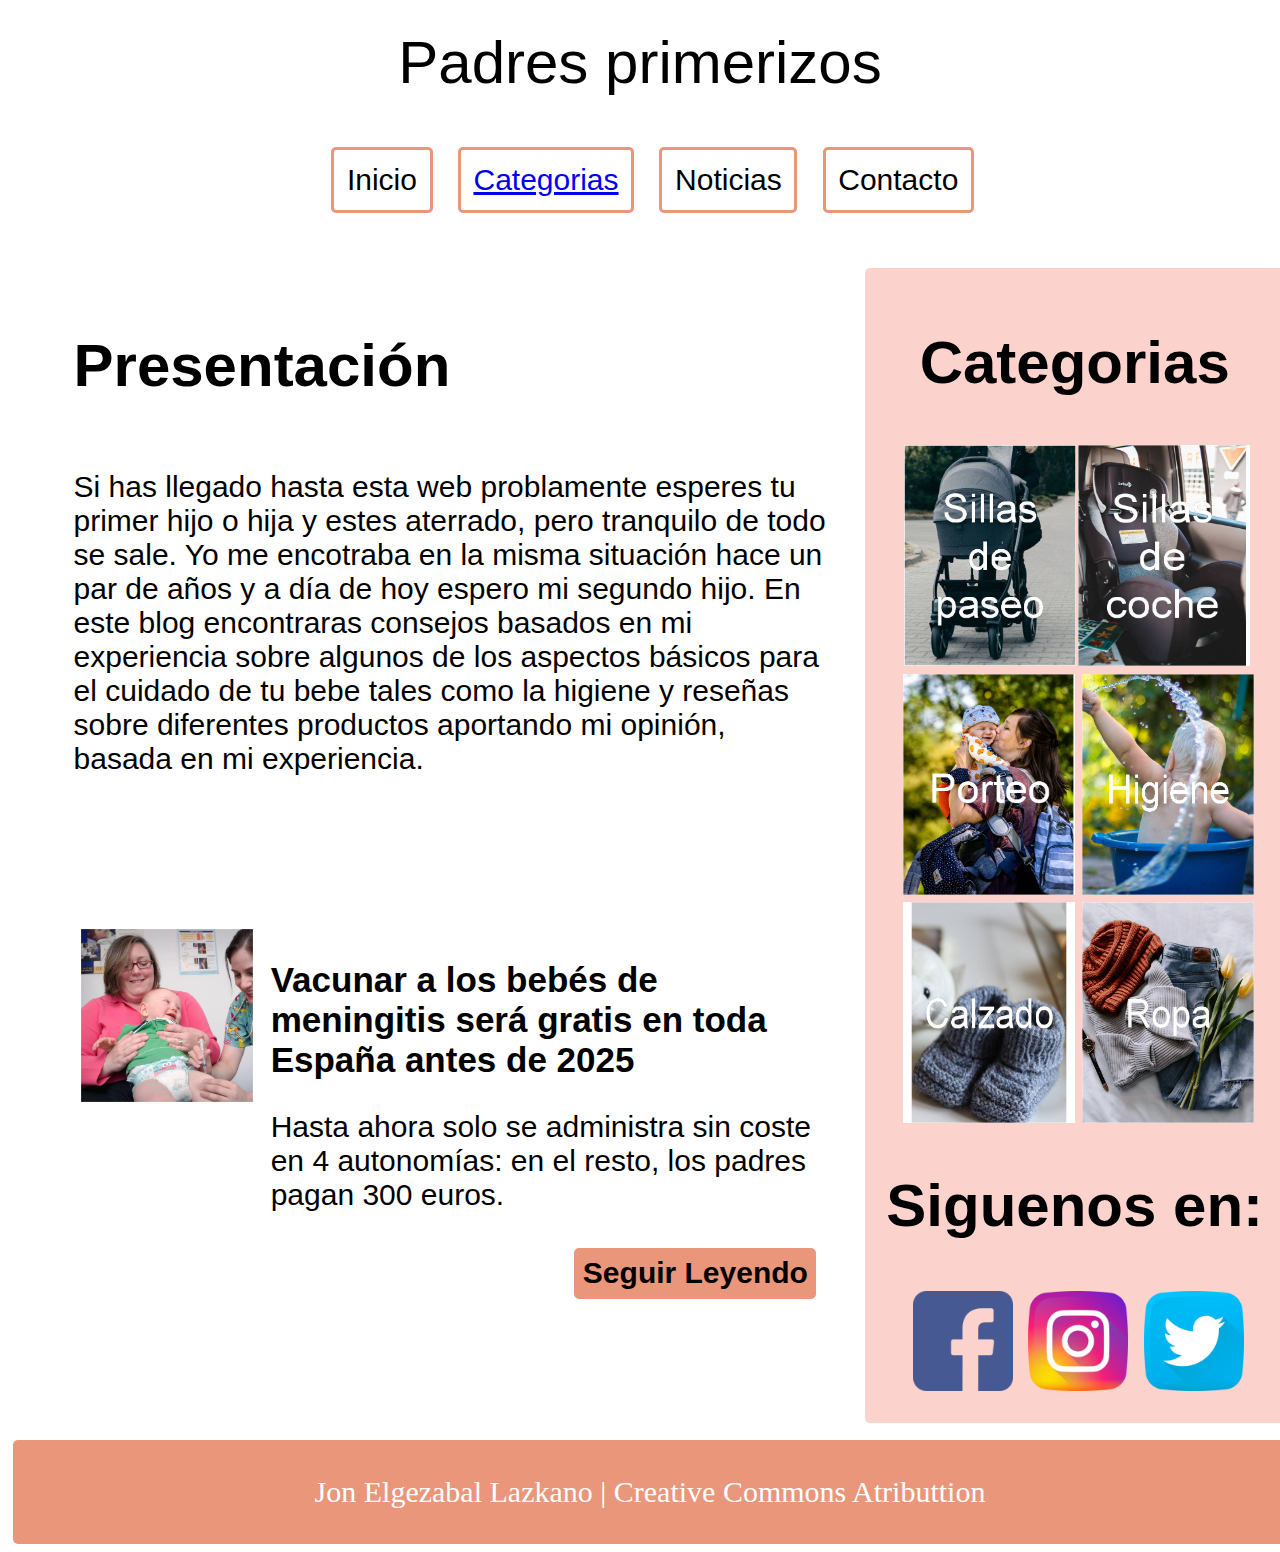
<file: index.html>
<!DOCTYPE html>
<html  lang="es">
<head>
    <meta charset="utf-8">
    <meta name="description" content="Ejemplo de HTML5">
    <meta name="keywords" content="HTML5, CSS3, JavaScript">
    <title>Bebes</title>
    <link rel="stylesheet" href="css/estilos.css">
</head>

<body>
    <header> Padres primerizos</header>
    <main>
        <nav class="menu">
            <a class= "opcion-menu" href="index.html"> Inicio</a>                
            <div class= "dropdown" href="">   
                <a class= "opcion-categorias" href="categories.html"> Categorias</a>              
                <div class="dropdown-content">
                    <a rel="noopener" target="_blank" href="carritos.html"> Silla paseo</a>
                    <a rel="noopener" target="_blank" href=""> Silla coche</a>
                    <a rel="noopener" target="_blank" href=""> Porteo</a>
                    <a rel="noopener" target="_blank" href=""> Higiene</a>
                    <a rel="noopener" target="_blank" href=""> Calzado</a>
                    <a rel="noopener" target="_blank" href=""> Ropa</a>
                </div>
            </div>       
            <a class= "opcion-menu" href="news.html"> Noticias</a>    
            <a class= "opcion-menu" href="formular.html"> Contacto</a>    
        </nav> 
        <section>
            <section class="contenedor">
                <section class="contenedor-presentacion">
                    <h1>Presentación</h1>
                    <article> 
                        <p>Si has llegado hasta esta web problamente esperes tu primer hijo o hija y estes aterrado, pero tranquilo de
                            todo se sale. Yo me encotraba en la misma situación hace un par de años y a día de hoy espero mi segundo hijo. 
                            En este blog encontraras consejos basados en mi experiencia sobre algunos de los aspectos básicos para el cuidado
                            de tu bebe tales como la higiene y reseñas sobre diferentes productos aportando mi opinión, basada en mi experiencia.
                        </p>
                    </article>                
                </section>              
                <section class="contenedor-noticia">
                    <img class="imagen-categoria" src="img/vecuna.jpg" alt="imagen capazo" width="172" height="173">
                    <article class="articulo-noticia">
                        <h2>Vacunar a los bebés de meningitis será gratis en toda España antes de 2025</h2>
                        <p>Hasta ahora solo se administra sin coste en 4 autonomías: en el resto, los padres pagan 300 euros.</p>
                        <a class=boton-leer target="_blank" href="https://www.20minutos.es/noticia/5077701/0/fecha-gratis-vacuna-bexsero-meningitis-espana/"> Seguir Leyendo</a>
                    </article>
                </section>
            </section>
            <aside class="contenedor-rrss">
                <h1>Categorias</h1>
                <section class="fotos-categorias">
                    <a href="carritos.html"><img class="imagen-categoria" src="img/capazo.jpg" alt="imagen capazo" width="172" height="221"></a>
                    <img class="imagen-categoria" src="img/silla_coche.jpg" alt="imagen silla" width="172" height="221">
                    <img class="imagen-categoria" src="img/porteo.jpg" alt="imagen porteo" width="172" height="221">
                    <img class="imagen-categoria" src="img/higiene.jpg" alt="imagen higiene" width="172" height="221">
                    <img class="imagen-categoria" src="img/calzado.jpg" alt="imagen capazo" width="172" height="221">
                    <img class="imagen-categoria" src="img/ropa.jpg" alt="imagen capazo" width="172" height="221">
                </section>  
                <h1>Siguenos en:</h1>
                <section class="fotos-categorias">                    
                    <div class="icono-rrss"><img class="icono" src="img/facebook.png" alt="facebook" width="100" height="100"></div>
                    <div class="icono-rrss"><img class="icono" src="img/instagram.png" alt="instagram" width="100" height="100"></div>
                    <div class="icono-rrss"><img class="icono" src="img/gorjeo.png" alt="twitter" width="100" height="100"></div>                     
                </section>
            </aside>                                       
        </section>
    </main>
    <footer>
        <p>Jon Elgezabal Lazkano | Creative Commons Atributtion</p>        
</body>


    
</html>
</file>
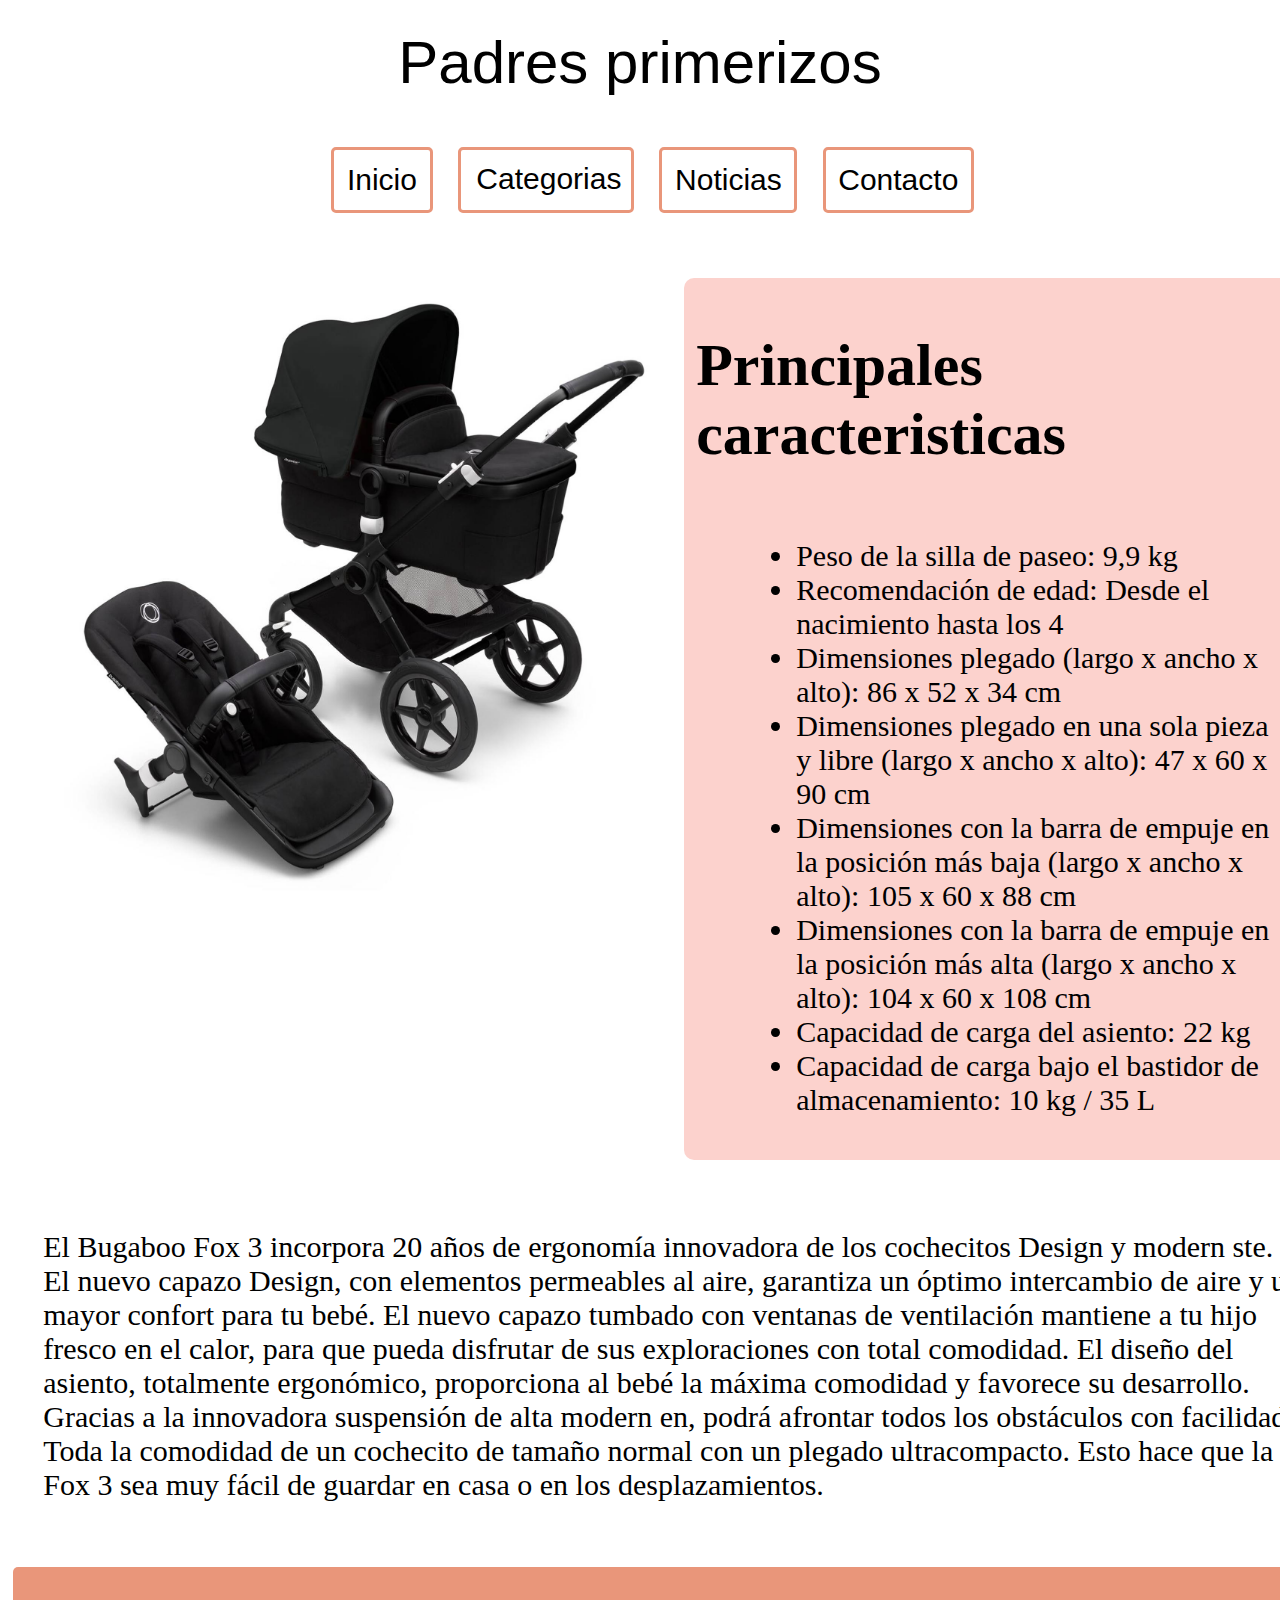
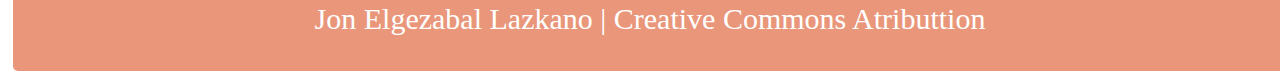
<file: bugaboo_fox.html>
<!DOCTYPE html>
<html  lang="es">
<head>
    <meta charset="utf-8">
    <meta name="description" content="Ejemplo de HTML5">
    <meta name="keywords" content="HTML5, CSS3, JavaScript">
    <title>Bebes</title>
    <link rel="stylesheet" href="css/estilos_Productos.css">
</head>
<body>
    <header> Padres primerizos</header>
    <main>
        <nav class="menu">
            <a class= "opcion-menu" href="index.html"> Inicio</a>                
            <div class= "dropdown" href="">   
                <a class= "opcion-categorias" href="categories.html"> Categorias</a>              
                <div class="dropdown-content">
                    <a rel="noopener" target="_blank" href="carritos.html"> Silla paseo</a>
                    <a rel="noopener" target="_blank" href=""> Silla coche</a>
                    <a rel="noopener" target="_blank" href=""> Porteo</a>
                    <a rel="noopener" target="_blank" href=""> Higiene</a>
                    <a rel="noopener" target="_blank" href=""> Calzado</a>
                    <a rel="noopener" target="_blank" href=""> Ropa</a>
                </div>
            </div>       
            <a class= "opcion-menu" href="news.html"> Noticias</a>    
            <a class= "opcion-menu" href="formular.html"> Contacto</a>    
        </nav>
        <section> 
            <section class="resumen">
                <section class="imagen">
                    <div class="imagen-producto"><img class="producto" src="img/bugaboofox.jpg" alt="https://www.bugaboo.com/es-es/carritos/bugaboo-fox-3/" width="600rem" height="600rem"></div>
                </section>   
                <section class="caracteristicas">
                    <h1> Principales caracteristicas</h1>
                    <ul class="lista">
                        <li>Peso de la silla de paseo: 9,9 kg</li>
                        <li>Recomendación de edad: Desde el nacimiento hasta los 4 </li>
                        <li>Dimensiones plegado (largo x ancho x alto): 86 x 52 x 34 cm</li>
                        <li>Dimensiones plegado en una sola pieza y libre (largo x ancho x alto): 47 x 60 x 90 cm</li>
                        <li>Dimensiones con la barra de empuje en la posición más baja (largo x ancho x alto): 105 x 60 x 88 cm</li>
                        <li>Dimensiones con la barra de empuje en la posición más alta (largo x ancho x alto): 104 x 60 x 108 cm</li>                           
                        <li>Capacidad de carga del asiento: 22 kg</li>
                        <li>Capacidad de carga bajo el bastidor de almacenamiento: 10 kg / 35 L</li>
                    </ul>
                </section> 
            </section>      
            <section>                
                <p>El Bugaboo Fox 3 incorpora 20 años de ergonomía innovadora de los cochecitos Design y modern ste. El nuevo capazo Design, 
                    con elementos permeables al aire, garantiza un óptimo intercambio de aire y un mayor confort para tu bebé.                                      
                    El nuevo capazo tumbado con ventanas de ventilación mantiene a tu hijo fresco en el calor, para que pueda disfrutar de sus 
                    exploraciones con total comodidad. El diseño del asiento, totalmente ergonómico, proporciona al bebé la máxima comodidad y 
                    favorece su desarrollo. Gracias a la innovadora suspensión de alta modern en, podrá afrontar todos los obstáculos con facilidad.
                    Toda la comodidad de un cochecito de tamaño normal con un plegado ultracompacto. Esto hace que la Fox 3 sea muy fácil de guardar 
                    en casa o en los desplazamientos.</p>
            </section> 
        </section>
    </main>
    <footer>
        <p>Jon Elgezabal Lazkano | Creative Commons Atributtion</p>        
    </footer>
</body>


    
</html>
</file>
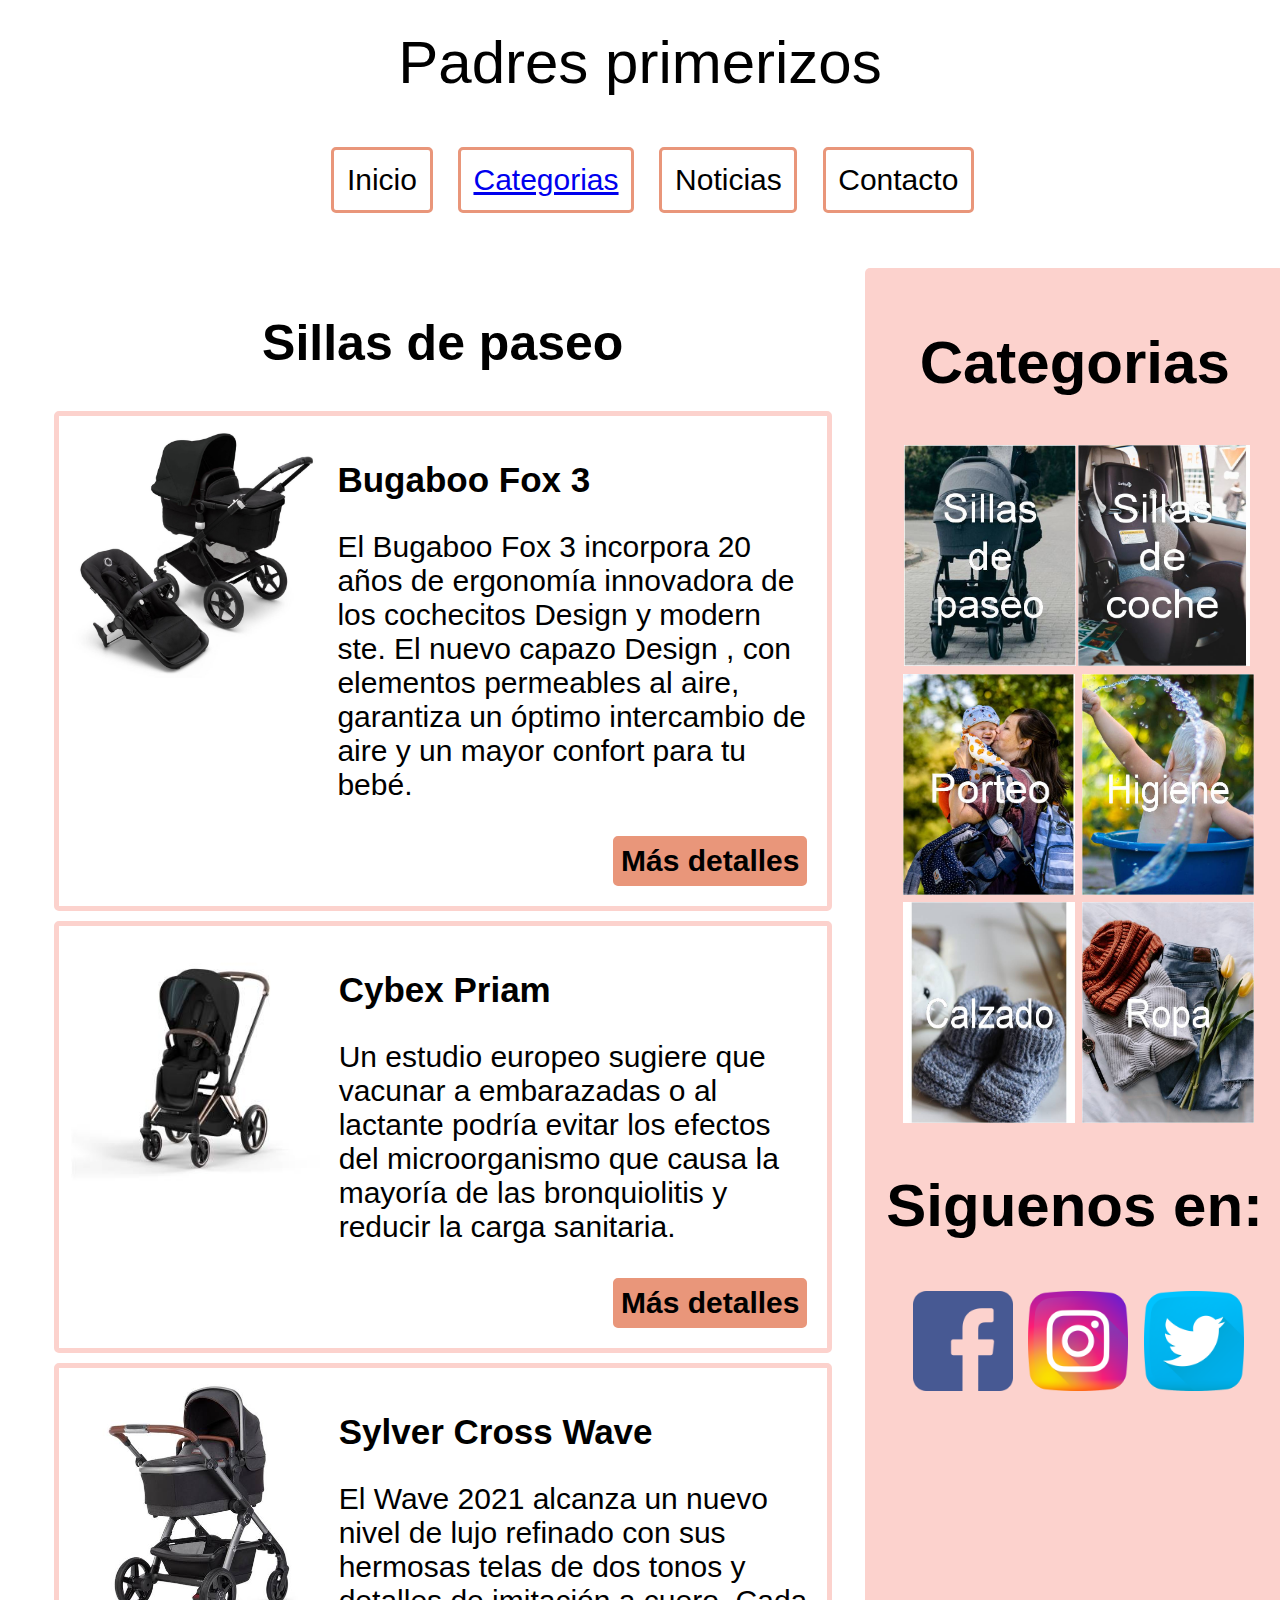
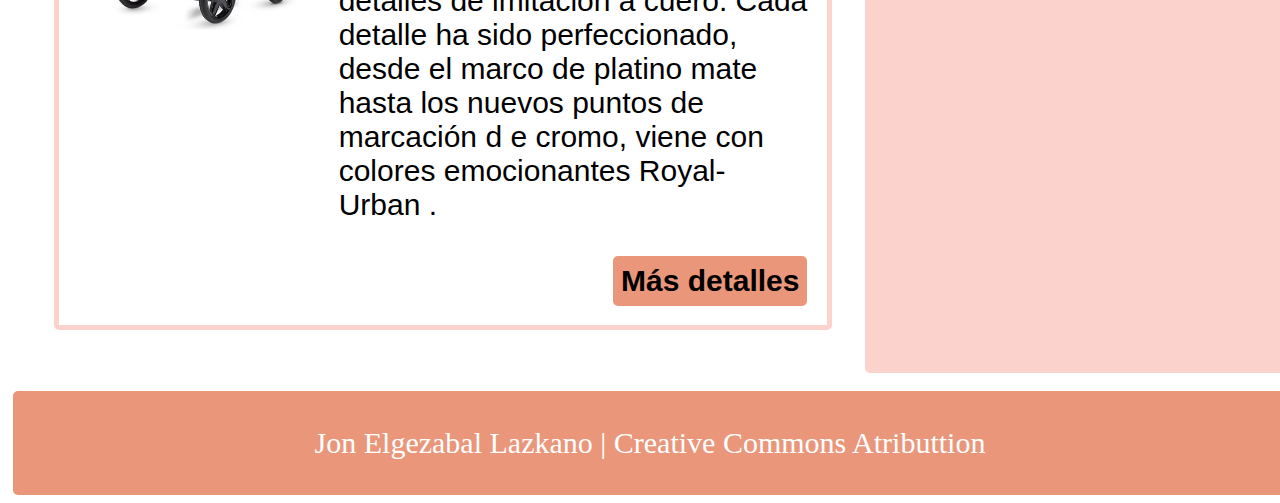
<file: carritos.html>
<!DOCTYPE html>
<html  lang="es">
<head>
    <meta charset="utf-8">
    <meta name="description" content="Ejemplo de HTML5">
    <meta name="keywords" content="HTML5, CSS3, JavaScript">
    <title>Bebes</title>
    <link rel="stylesheet" href="css/estilos_noticias.css">
</head>
<body>
    <header> Padres primerizos</header>
    <main>
        <nav class="menu">
            <a class= "opcion-menu" href="index.html"> Inicio</a>                
            <div class= "dropdown" href="">   
                <a class= "opcion-categorias" href="categories.html"> Categorias</a>              
                <div class="dropdown-content">
                    <a rel="noopener" target="_blank" href="carritos.html"> Silla paseo</a>
                    <a rel="noopener" target="_blank" href=""> Silla coche</a>
                    <a rel="noopener" target="_blank" href=""> Porteo</a>
                    <a rel="noopener" target="_blank" href=""> Higiene</a>
                    <a rel="noopener" target="_blank" href=""> Calzado</a>
                    <a rel="noopener" target="_blank" href=""> Ropa</a>
                </div>
            </div>       
            <a class= "opcion-menu" href="news.html"> Noticias</a>    
            <a class= "opcion-menu" href="formular.html"> Contacto</a>    
        </nav> 
        <section>                            
            <section class="contenedor">
                <h1 class="news-heading">Sillas de paseo</h1>
                    <section class="contenedor-noticia">
                        <img class="imagen-categoria" src="img/bugaboofox.jpg" alt="https://www.bugaboo.com/es-es/carritos/bugaboo-fox-3/" width="250" height="250">
                        <article class="articulo-noticia">
                            <h2>Bugaboo Fox 3</h2>
                            <p>El Bugaboo Fox 3 incorpora 20 años de ergonomía innovadora de los cochecitos Design y modern ste. 
                                El nuevo capazo Design , con elementos permeables al aire, garantiza un óptimo intercambio de aire 
                                y un mayor confort para tu bebé.</p>
                            <a class=boton-leer target="_blank" href="bugaboo_fox.html"> Más detalles</a>
                        </article>
                    </section>    
                    <section class="contenedor-noticia">
                        <img class="imagen-categoria" src="img/cybexPriam.jpg" alt="https://cybex-online.com/es-es/strollers/priam" width="250" height="250">
                        <article class="articulo-noticia">
                            <h2>Cybex Priam</h2>
                            <p>Un estudio europeo sugiere que vacunar a embarazadas o al lactante podría evitar los efectos del microorganismo 
                                que causa la mayoría de las bronquiolitis y reducir la carga sanitaria.</p>
                            <a class=boton-leer target="_blank" href="cybexPriam.html"> Más detalles</a>
                        </article>
                    </section>
                    <section class="contenedor-noticia">
                        <img class="imagen-categoria" src="img/silvercrosswave.jpg" alt="https://www.rosaoazul.es/silver-cross-carro-de-bebe-combi-wave-charcoal-coleccion-2021-a303830.html" width="250" height="250">
                        <article class="articulo-noticia">
                            <h2>Sylver Cross Wave</h2>
                            <p>El Wave 2021 alcanza un nuevo nivel de lujo refinado con sus hermosas telas de dos tonos y detalles de imitación 
                                a cuero. Cada detalle ha sido perfeccionado, desde el marco de platino mate hasta los nuevos puntos de marcación d
                                e cromo, viene con colores emocionantes Royal- Urban .</p>
                            <a class=boton-leer target="_blank" href="sylverCrossWave.html"> Más detalles</a>
                        </article>
                    </section>
            </section>    
            <aside class="contenedor-rrss">
                <h1>Categorias</h1>
                <section class="fotos-categorias">
                    <a href="carritos.html"><img class="imagen-categoria" src="img/capazo.jpg" alt="imagen capazo" width="172" height="221"></a>
                    <img class="imagen-categoria" src="img/silla_coche.jpg" alt="imagen silla" width="172" height="221">
                    <img class="imagen-categoria" src="img/porteo.jpg" alt="imagen porteo" width="172" height="221">
                    <img class="imagen-categoria" src="img/higiene.jpg" alt="imagen higiene" width="172" height="221">
                    <img class="imagen-categoria" src="img/calzado.jpg" alt="imagen capazo" width="172" height="221">
                    <img class="imagen-categoria" src="img/ropa.jpg" alt="imagen capazo" width="172" height="221">
                </section>  
                <h1>Siguenos en:</h1>
                <section class="fotos-categorias">                    
                    <div class="icono-rrss"><img class="icono" src="img/facebook.png" alt="https://www.flaticon.es/iconos-gratis/facebook" width="100" height="100"></div>
                    <div class="icono-rrss"><img class="icono" src="img/instagram.png" alt="https://www.flaticon.es/iconos-gratis/instagram" width="100" height="100"></div>
                    <div class="icono-rrss"><img class="icono" src="img/gorjeo.png" alt="https://www.flaticon.es/iconos-gratis/twitter" width="100" height="100"></div>
                     
                </section>
            </aside>        
        </section>
    </main>
    <footer>
        <p>Jon Elgezabal Lazkano | Creative Commons Atributtion</p>
    </footer>
</body>
    
</html>
</file>
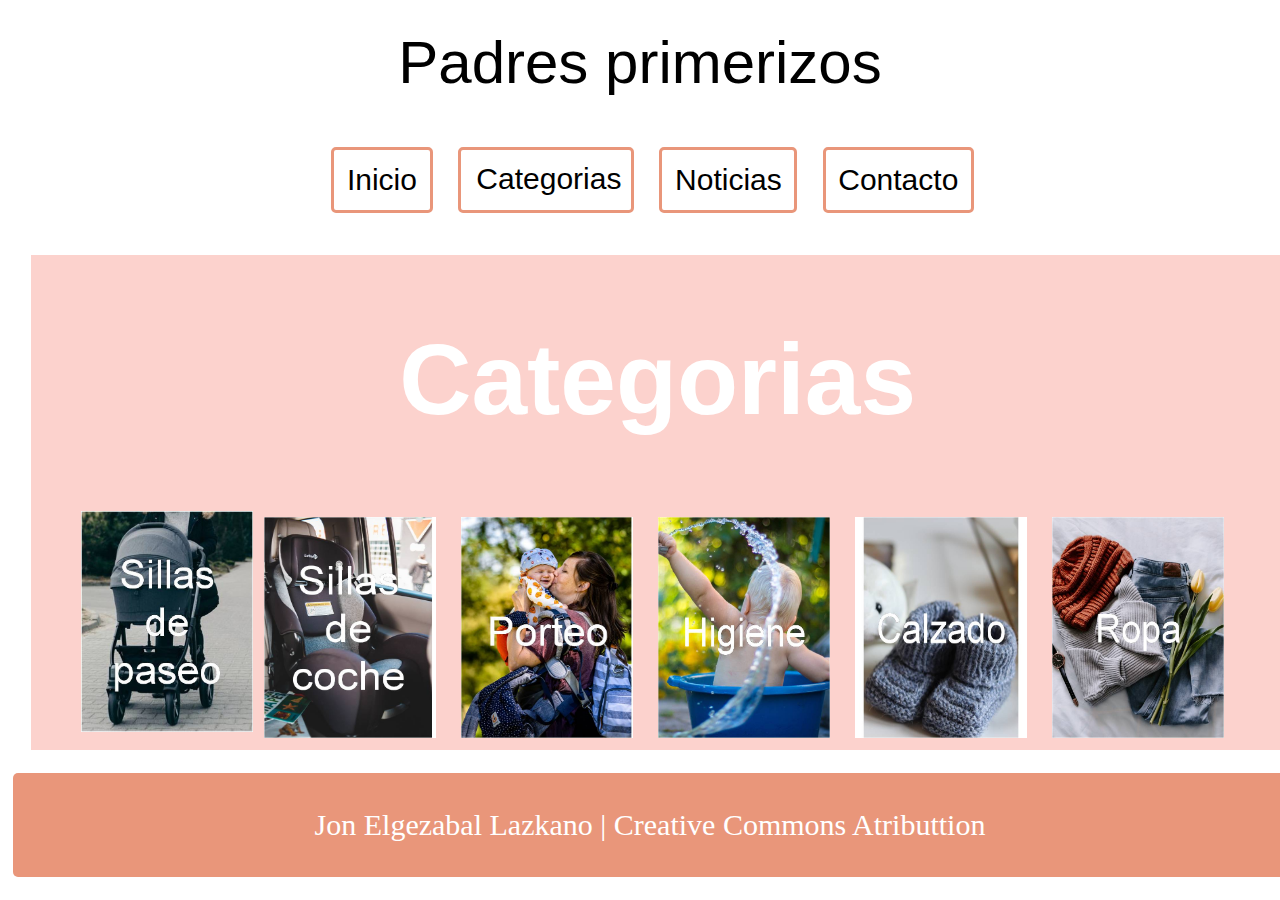
<file: categories.html>
<!DOCTYPE html>
<html  lang="es">
<head>
    <meta charset="utf-8">
    <meta name="description" content="Ejemplo de HTML5">
    <meta name="keywords" content="HTML5, CSS3, JavaScript">
    <title>Bebes</title>
    <link rel="stylesheet" href="css/estilos_Categorias.css">
</head>
<body>
    <header> Padres primerizos</header>
    <main>
        <nav class="menu">
            <a class= "opcion-menu" href="index.html"> Inicio</a>                
            <div class= "dropdown" href="">   
                <a class= "opcion-categorias" href="categories.html"> Categorias</a>              
                <div class="dropdown-content">
                    <a rel="noopener" target="_blank" href="carritos.html"> Silla paseo</a>
                    <a rel="noopener" target="_blank" href=""> Silla coche</a>
                    <a rel="noopener" target="_blank" href=""> Porteo</a>
                    <a rel="noopener" target="_blank" href=""> Higiene</a>
                    <a rel="noopener" target="_blank" href=""> Calzado</a>
                    <a rel="noopener" target="_blank" href=""> Ropa</a>
                </div>
            </div>       
            <a class= "opcion-menu" href="news.html"> Noticias</a>    
            <a class= "opcion-menu" href="formular.html"> Contacto</a>    
        </nav>   
        <section>    
            <section class="contenedor-categorias">  
                <section class="fotos-categorias">
                    <h1>Categorias</h1>   
                </section>     
                <section class="fotos-categorias">
                    <a href="carritos.html"><img class="imagen-categoria" src="img/capazo.jpg" alt="imagen capazo" width="172" height="221"></a>
                    <img class="imagen-categoria" src="img/silla_coche.jpg" alt="imagen silla" width="172" height="221">
                    <img class="imagen-categoria" src="img/porteo.jpg" alt="imagen porteo" width="172" height="221">
                    <img class="imagen-categoria" src="img/higiene.jpg" alt="imagen higiene" width="172" height="221">
                    <img class="imagen-categoria" src="img/calzado.jpg" alt="imagen capazo" width="172" height="221">
                    <img class="imagen-categoria" src="img/ropa.jpg" alt="imagen capazo" width="172" height="221">
                </section>      
            </section>  
        </section>
    </main>
    <footer>
        <p>Jon Elgezabal Lazkano | Creative Commons Atributtion</p>        
    </footer>
</body>


    
</html>
</file>
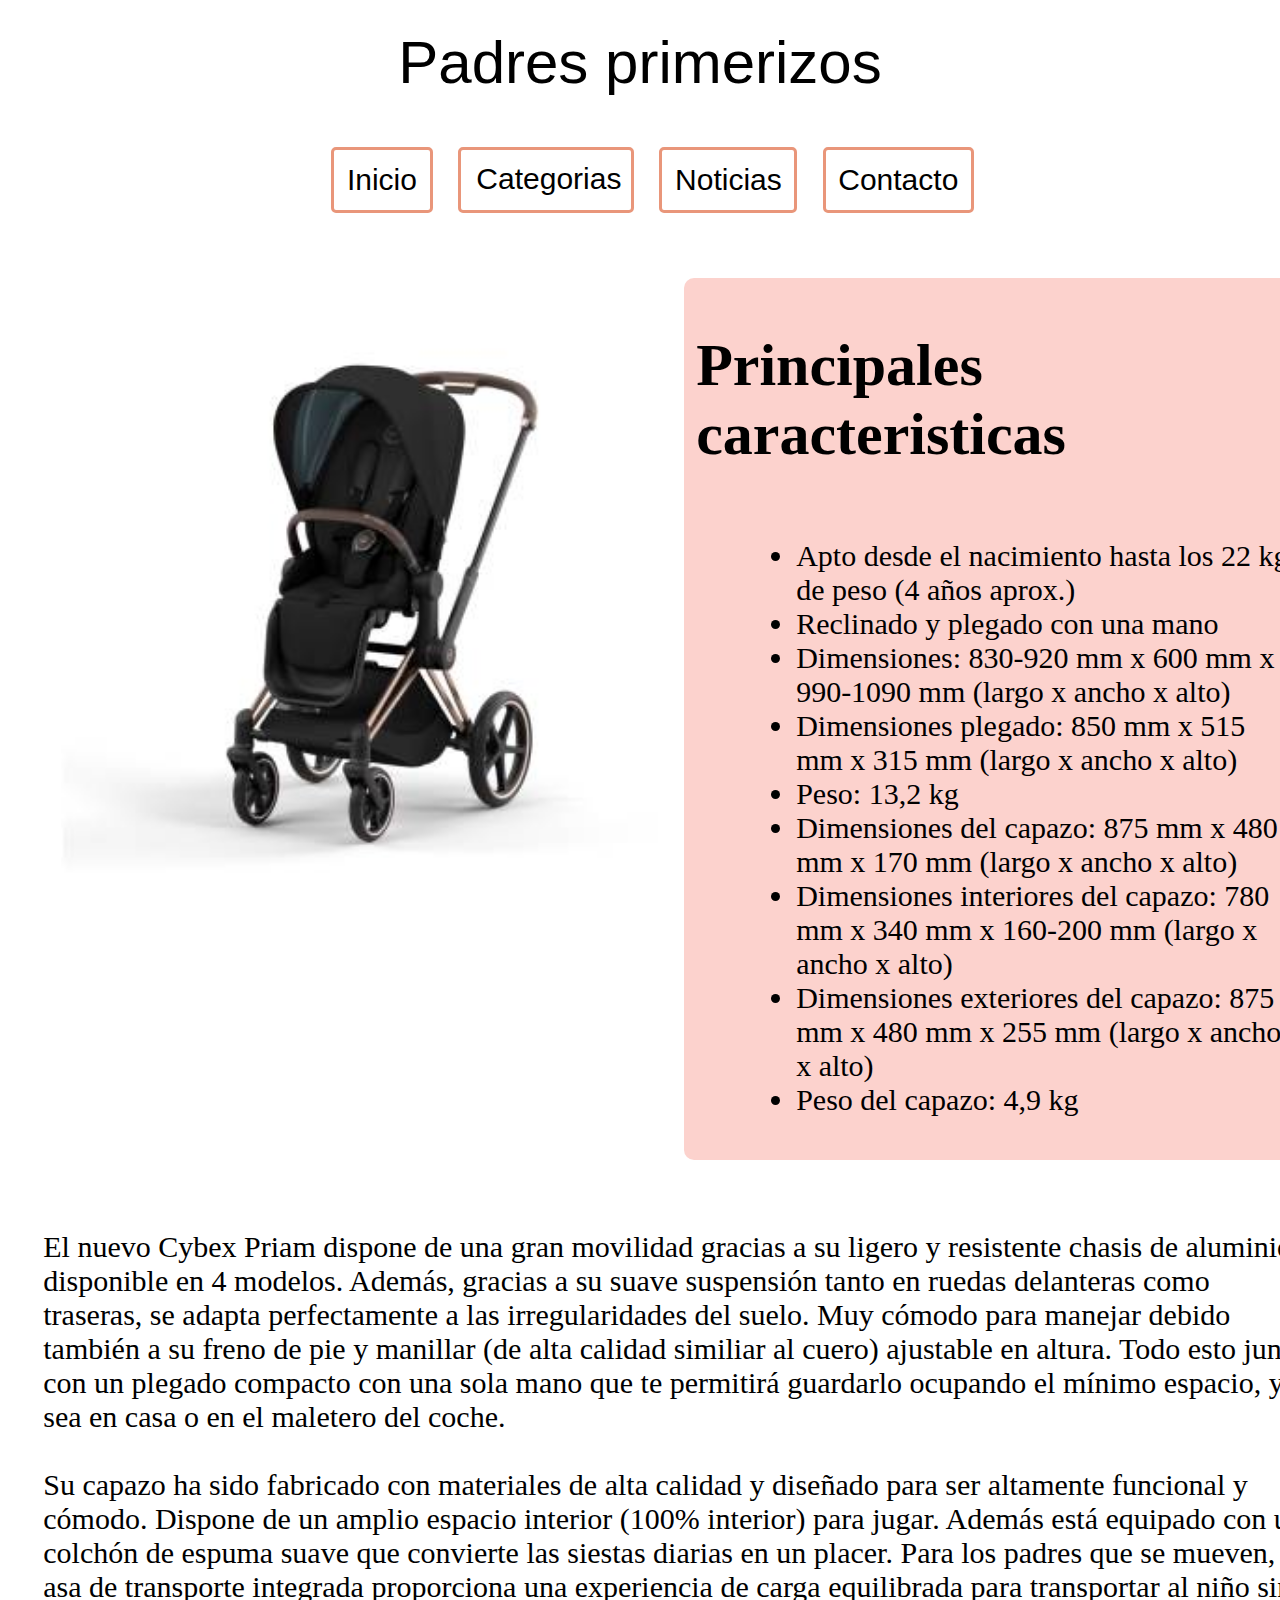
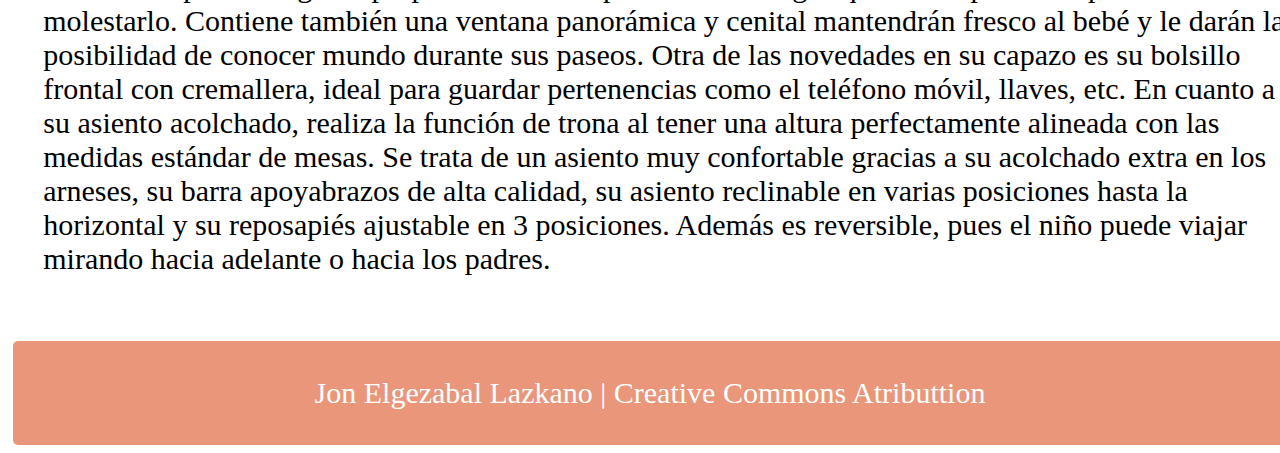
<file: cybexPriam.html>
<!DOCTYPE html>
<html  lang="es">
<head>
    <meta charset="utf-8">
    <meta name="description" content="Ejemplo de HTML5">
    <meta name="keywords" content="HTML5, CSS3, JavaScript">
    <title>Bebes</title>
    <link rel="stylesheet" href="css/estilos_Productos.css">
</head>
<body>
    <header> Padres primerizos</header>
    <main>
        <nav class="menu">
            <a class= "opcion-menu" href="index.html"> Inicio</a>                
            <div class= "dropdown" href="">   
                <a class= "opcion-categorias" href="categories.html"> Categorias</a>              
                <div class="dropdown-content">
                    <a rel="noopener" target="_blank" href="carritos.html"> Silla paseo</a>
                    <a rel="noopener" target="_blank" href=""> Silla coche</a>
                    <a rel="noopener" target="_blank" href=""> Porteo</a>
                    <a rel="noopener" target="_blank" href=""> Higiene</a>
                    <a rel="noopener" target="_blank" href=""> Calzado</a>
                    <a rel="noopener" target="_blank" href=""> Ropa</a>
                </div>
            </div>       
            <a class= "opcion-menu" href="news.html"> Noticias</a>    
            <a class= "opcion-menu" href="formular.html"> Contacto</a>    
        </nav>
        <section> 
            <section class="resumen">
                <section class="imagen">
                    <div class="imagen-producto"><img class="producto" src="img/cybexPriam.jpg" alt="https://cybex-online.com/es-es/strollers/priam" width="600rem" height="600rem"></div>
                </section>   
                <section class="caracteristicas">
                    <h1> Principales caracteristicas</h1>
                    <ul class="lista">
                        <li>Apto desde el nacimiento hasta los 22 kg de peso (4 años aprox.)</li>
                        <li>Reclinado y plegado con una mano</li>
                        <li>Dimensiones: 830-920 mm x 600 mm x 990-1090 mm (largo x ancho x alto)</li>
                        <li>Dimensiones plegado: 850 mm x 515 mm x 315 mm (largo x ancho x alto)</li>
                        <li>Peso: 13,2 kg</li>
                        <li>Dimensiones del capazo: 875 mm x 480 mm  x 170 mm (largo x ancho x alto)</li>
                        <li>Dimensiones interiores del capazo: 780 mm x 340 mm x 160-200 mm (largo x ancho x alto)</li>
                        <li>Dimensiones exteriores del capazo: 875 mm x 480 mm x 255 mm (largo x ancho x alto)</li>
                        <li>Peso del capazo: 4,9 kg</li>                      
                    </ul>
                </section> 
            </section>      
            <section>                
                <p>El nuevo Cybex Priam dispone de una gran movilidad gracias a su ligero y resistente chasis de aluminio, disponible en 4 modelos. Además, 
                    gracias a su suave suspensión tanto en ruedas delanteras como traseras, se adapta perfectamente a las irregularidades del suelo. Muy cómodo 
                    para manejar debido también a su freno de pie y manillar (de alta calidad similiar al cuero) ajustable en altura. Todo esto junto con un 
                    plegado compacto con una sola mano que te permitirá guardarlo ocupando el mínimo espacio, ya sea en casa o en el maletero del coche.<br>                   
                    <br>
                    Su capazo ha sido fabricado con materiales de alta calidad y diseñado para ser altamente funcional y cómodo. Dispone de un amplio espacio interior 
                    (100% interior) para jugar. Además está equipado con un colchón de espuma suave que convierte las siestas diarias en un placer. Para los padres que 
                    se mueven, el asa de transporte integrada proporciona una experiencia de carga equilibrada para transportar al niño sin molestarlo. Contiene también 
                    una ventana panorámica y cenital mantendrán fresco al bebé y le darán la posibilidad de conocer mundo durante sus paseos. Otra de las novedades en su 
                    capazo es su bolsillo frontal con cremallera, ideal para guardar pertenencias como el teléfono móvil, llaves, etc.
                    En cuanto a su asiento acolchado, realiza la función de trona al tener una altura perfectamente alineada con las medidas estándar de mesas. Se trata de 
                    un asiento muy confortable gracias a su acolchado extra en los arneses, su barra apoyabrazos de alta calidad, su asiento reclinable en varias posiciones 
                    hasta la horizontal y su reposapiés ajustable en 3 posiciones. Además es reversible, pues el niño puede viajar mirando hacia adelante o hacia los padres.
                    </p>
            </section> 
        </section>
    </main>
    <footer>
        <p>Jon Elgezabal Lazkano | Creative Commons Atributtion</p>        
    </footer>
</body>


    
</html>
</file>
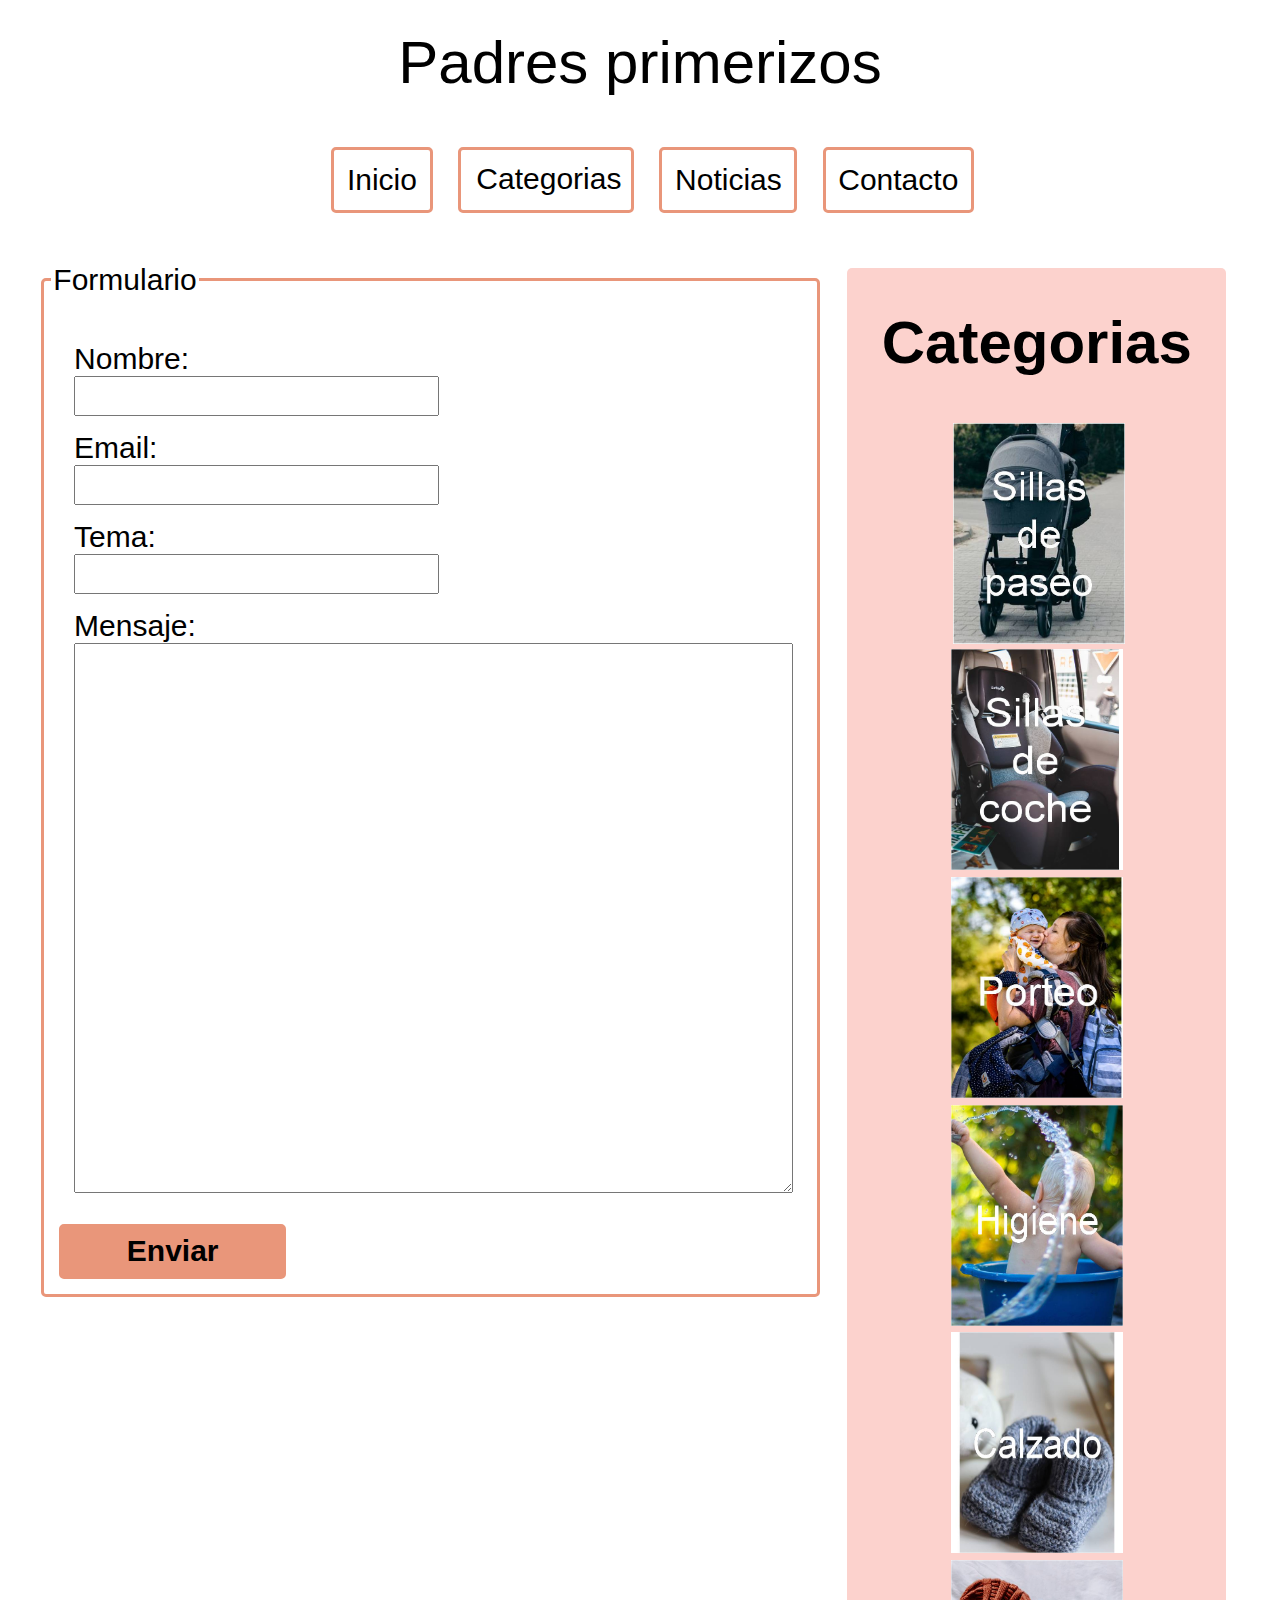
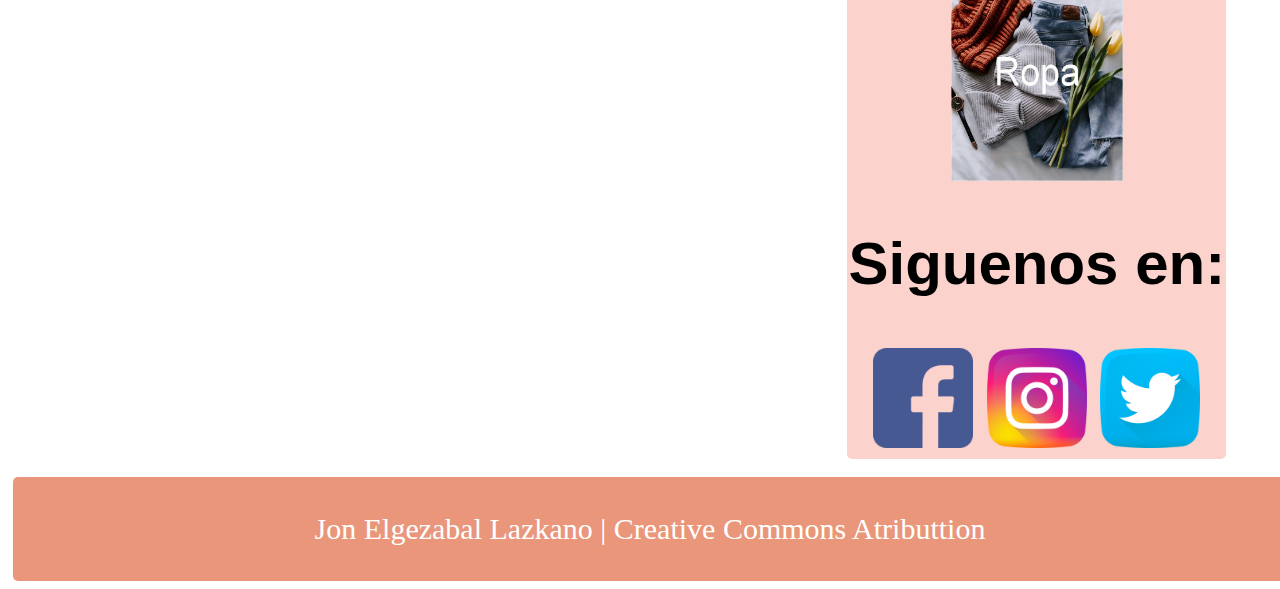
<file: formular.html>
<!DOCTYPE html>
<html  lang="es">
<head>
    <meta charset="utf-8">
    <meta name="description" content="Ejemplo de HTML5">
    <meta name="keywords" content="HTML5, CSS3, JavaScript">
    <title>Bebes</title>
    <link rel="stylesheet" href="css/estilos_Formulario.css">
</head>
<body>
    <header> Padres primerizos</header>
    <main>
        <nav class="menu">
            <a class= "opcion-menu" href="index.html"> Inicio</a>                
            <div class= "dropdown" href="">   
                <a class= "opcion-categorias" href="categories.html"> Categorias</a>              
                <div class="dropdown-content">
                    <a rel="noopener" target="_blank" href="carritos.html"> Silla paseo</a>
                    <a rel="noopener" target="_blank" href=""> Silla coche</a>
                    <a rel="noopener" target="_blank" href=""> Porteo</a>
                    <a rel="noopener" target="_blank" href=""> Higiene</a>
                    <a rel="noopener" target="_blank" href=""> Calzado</a>
                    <a rel="noopener" target="_blank" href=""> Ropa</a>
                </div>
            </div>       
            <a class= "opcion-menu" href="news.html"> Noticias</a>    
            <a class= "opcion-menu" href="formular.html"> Contacto</a>    
        </nav> 
        <section>
            <form action="mailto:jelgezabal@birt.eus" method="get" class="formulario">
                <fieldset class="campo-formulario">
                    <legend> Formulario </legend>
                        <section class="input-column-class">                                             
                            <label for="fname" class="inputlabel"> Nombre:</label>                              
                            <input type="text" id="nombre" name="nombre" class="nameinput" > </input>                                        
                            <label for="email" class="inputlabel"> Email:</label>                                        
                            <input type="text" id="correo" name="correo" class="nameinput"> </input>                    
                            <label for="subject" class="inputlabel"> Tema:</label>
                            <input type="text" id="tema" name="tema" class="nameinput"> </input>
                            <label for="message" class="inputlabel"> Mensaje:</label>
                            <textarea name="Text1" cols="40" rows="16" class="messageinput"></textarea>
                                                    
                    </section>                  
                    <input class="boton-enviar" type="submit" value="Enviar"></input>  
                </fieldset>    
            </form>                             
            <aside class="contenedor-rrss">
                <h1>Categorias</h1>
                <section class="fotos-categorias">
                    <a href="carritos.html"><img class="imagen-categoria" src="img/capazo.jpg" alt="imagen capazo" width="172" height="221"></a>
                    <img class="imagen-categoria" src="img/silla_coche.jpg" alt="imagen silla" width="172" height="221">
                    <img class="imagen-categoria" src="img/porteo.jpg" alt="imagen porteo" width="172" height="221">
                    <img class="imagen-categoria" src="img/higiene.jpg" alt="imagen higiene" width="172" height="221">
                    <img class="imagen-categoria" src="img/calzado.jpg" alt="imagen capazo" width="172" height="221">
                    <img class="imagen-categoria" src="img/ropa.jpg" alt="imagen capazo" width="172" height="221">
                </section>  
                <h1>Siguenos en:</h1>
                <section class="fotos-categorias">                    
                    <div class="icono-rrss"><img class="icono" src="img/facebook.png" alt="https://www.flaticon.es/iconos-gratis/facebook" width="100" height="100"></div>
                    <div class="icono-rrss"><img class="icono" src="img/instagram.png" alt="https://www.flaticon.es/iconos-gratis/instagram" width="100" height="100"></div>
                    <div class="icono-rrss"><img class="icono" src="img/gorjeo.png" alt="https://www.flaticon.es/iconos-gratis/twitter" width="100" height="100"></div>
                     
                </section>
            </aside>        
        </section>
    </main>
    <footer>
        <p>Jon Elgezabal Lazkano | Creative Commons Atributtion</p>        
    </footer>
</body>


    
</html>
</file>
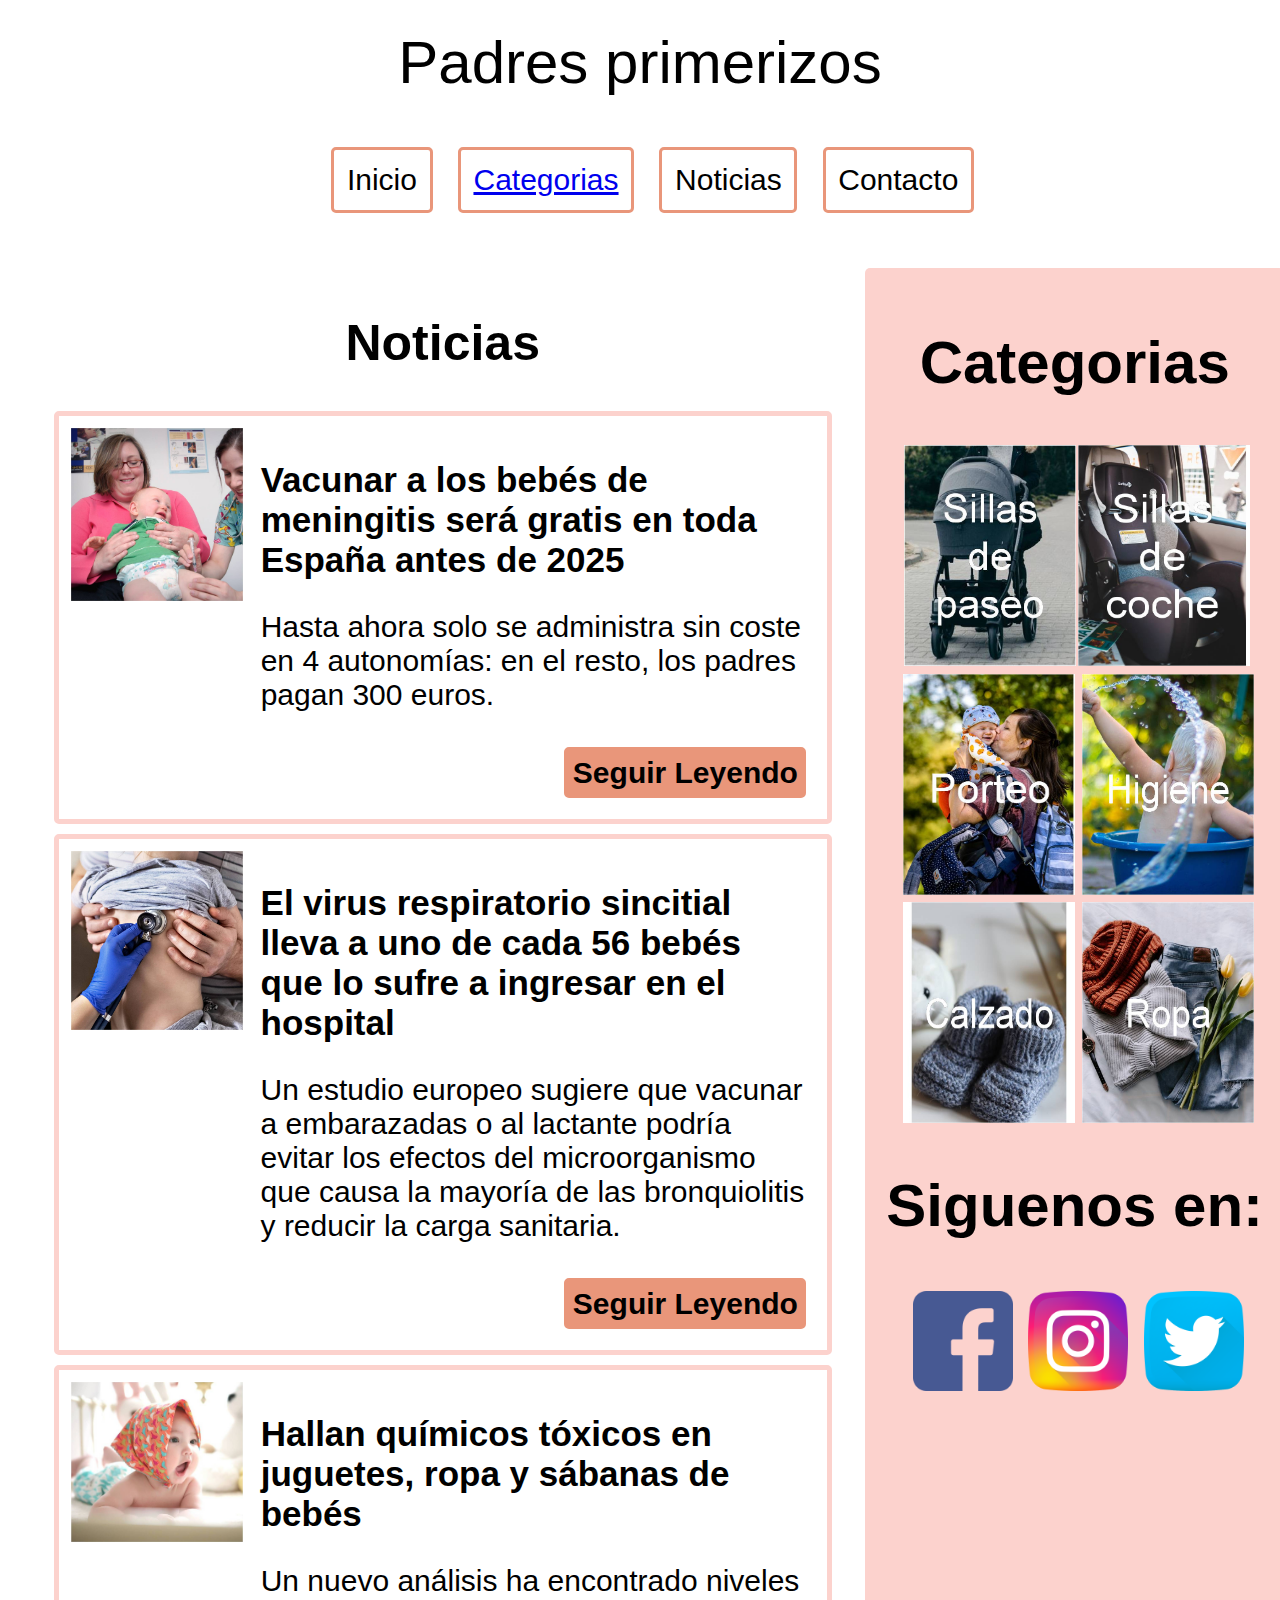
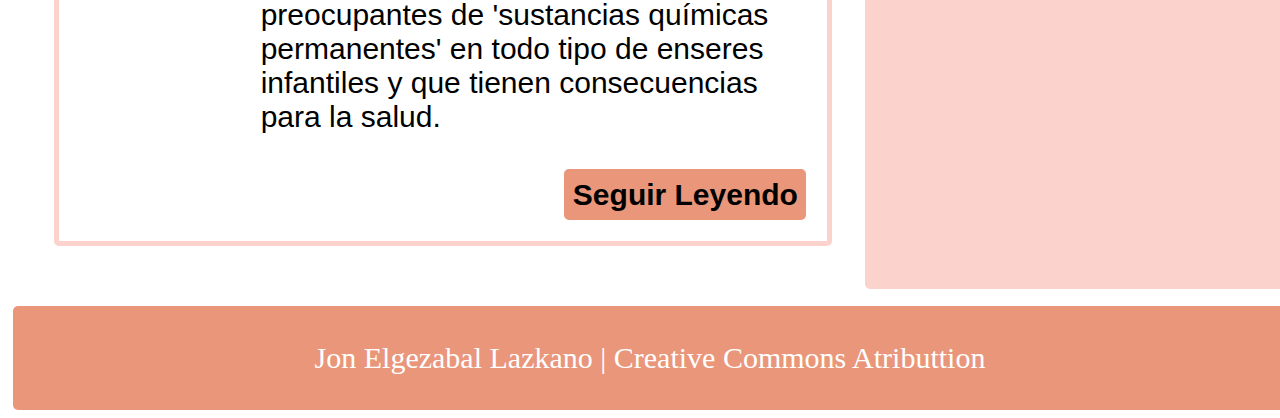
<file: news.html>
<!DOCTYPE html>
<html  lang="es">
<head>
    <meta charset="utf-8">
    <meta name="description" content="Ejemplo de HTML5">
    <meta name="keywords" content="HTML5, CSS3, JavaScript">
    <title>Bebes</title>
    <link rel="stylesheet" href="css/estilos_noticias.css">
</head>
<body>
    <header> Padres primerizos</header>
    <main>
        <nav class="menu">
            <a class= "opcion-menu" href="index.html"> Inicio</a>                
            <div class= "dropdown" href="">   
                <a class= "opcion-categorias" href="categories.html"> Categorias</a>              
                <div class="dropdown-content">
                    <a rel="noopener" target="_blank" href="carritos.html"> Silla paseo</a>
                    <a rel="noopener" target="_blank" href=""> Silla coche</a>
                    <a rel="noopener" target="_blank" href=""> Porteo</a>
                    <a rel="noopener" target="_blank" href=""> Higiene</a>
                    <a rel="noopener" target="_blank" href=""> Calzado</a>
                    <a rel="noopener" target="_blank" href=""> Ropa</a>
                </div>
            </div>       
            <a class= "opcion-menu" href="news.html"> Noticias</a>    
            <a class= "opcion-menu" href="formular.html"> Contacto</a>    
        </nav> 
        <section>                            
            <section class="contenedor">
                <h1 class="news-heading">Noticias</h1>
                    <section class="contenedor-noticia">
                        <img class="imagen-categoria" src="img/vecuna.jpg" alt="imagen capazo" width="172" height="173">
                        <article class="articulo-noticia">
                            <h2>Vacunar a los bebés de meningitis será gratis en toda España antes de 2025</h2>
                            <p>Hasta ahora solo se administra sin coste en 4 autonomías: en el resto, los padres pagan 300 euros.</p>
                            <a class=boton-leer target="_blank" href="https://www.20minutos.es/noticia/5077701/0/fecha-gratis-vacuna-bexsero-meningitis-espana/"> Seguir Leyendo</a>
                        </article>
                    </section>    
                    <section class="contenedor-noticia">
                        <img class="imagen-categoria" src="img/oscultar.jpg" alt="imagen capazo" width="172" height="179">
                        <article class="articulo-noticia">
                            <h2>El virus respiratorio sincitial lleva a uno de cada 56 bebés que lo sufre a ingresar en el hospital</h2>
                            <p>Un estudio europeo sugiere que vacunar a embarazadas o al lactante podría evitar los efectos del microorganismo que causa la mayoría de las bronquiolitis y reducir la carga sanitaria.</p>
                            <a class=boton-leer target="_blank" href="https://elpais.com/salud-y-bienestar/2022-11-16/el-virus-respiratorio-sincitial-lleva-a-uno-de-cada-56-bebes-que-lo-sufre-a-ingresar-en-el-hospital.html"> Seguir Leyendo</a>
                        </article>
                    </section>
                    <section class="contenedor-noticia">
                        <img class="imagen-categoria" src="img/bebe_sabana.jpg" alt="imagen capazo" width="172" height="160">
                        <article class="articulo-noticia">
                            <h2>Hallan químicos tóxicos en juguetes, ropa y sábanas de bebés</h2>
                            <p>Un nuevo análisis ha encontrado niveles preocupantes de 'sustancias químicas permanentes' en todo tipo de enseres infantiles y que tienen consecuencias para la salud.</p>
                            <a class=boton-leer target="_blank" href="https://www.alimente.elconfidencial.com/bienestar/2022-12-02/quimicos-sustancias-toxicas-bebes-salud-pfas_3526319/"> Seguir Leyendo</a>
                        </article>
                    </section>
            </section>    
            <aside class="contenedor-rrss">
                <h1>Categorias</h1>
                <section class="fotos-categorias">
                    <a href="carritos.html"><img class="imagen-categoria" src="img/capazo.jpg" alt="imagen capazo" width="172" height="221"></a>
                    <img class="imagen-categoria" src="img/silla_coche.jpg" alt="imagen silla" width="172" height="221">
                    <img class="imagen-categoria" src="img/porteo.jpg" alt="imagen porteo" width="172" height="221">
                    <img class="imagen-categoria" src="img/higiene.jpg" alt="imagen higiene" width="172" height="221">
                    <img class="imagen-categoria" src="img/calzado.jpg" alt="imagen capazo" width="172" height="221">
                    <img class="imagen-categoria" src="img/ropa.jpg" alt="imagen capazo" width="172" height="221">
                </section>  
                <h1>Siguenos en:</h1>
                <section class="fotos-categorias">                    
                    <div class="icono-rrss"><img class="icono" src="img/facebook.png" alt="https://www.flaticon.es/iconos-gratis/facebook" width="100" height="100"></div>
                    <div class="icono-rrss"><img class="icono" src="img/instagram.png" alt="https://www.flaticon.es/iconos-gratis/instagram" width="100" height="100"></div>
                    <div class="icono-rrss"><img class="icono" src="img/gorjeo.png" alt="https://www.flaticon.es/iconos-gratis/twitter" width="100" height="100"></div>
                     
                </section>
            </aside>        
        </section>
    </main>
    <footer>
        <p>Jon Elgezabal Lazkano | Creative Commons Atributtion</p>        
    </footer>
</body>


    
</html>
</file>
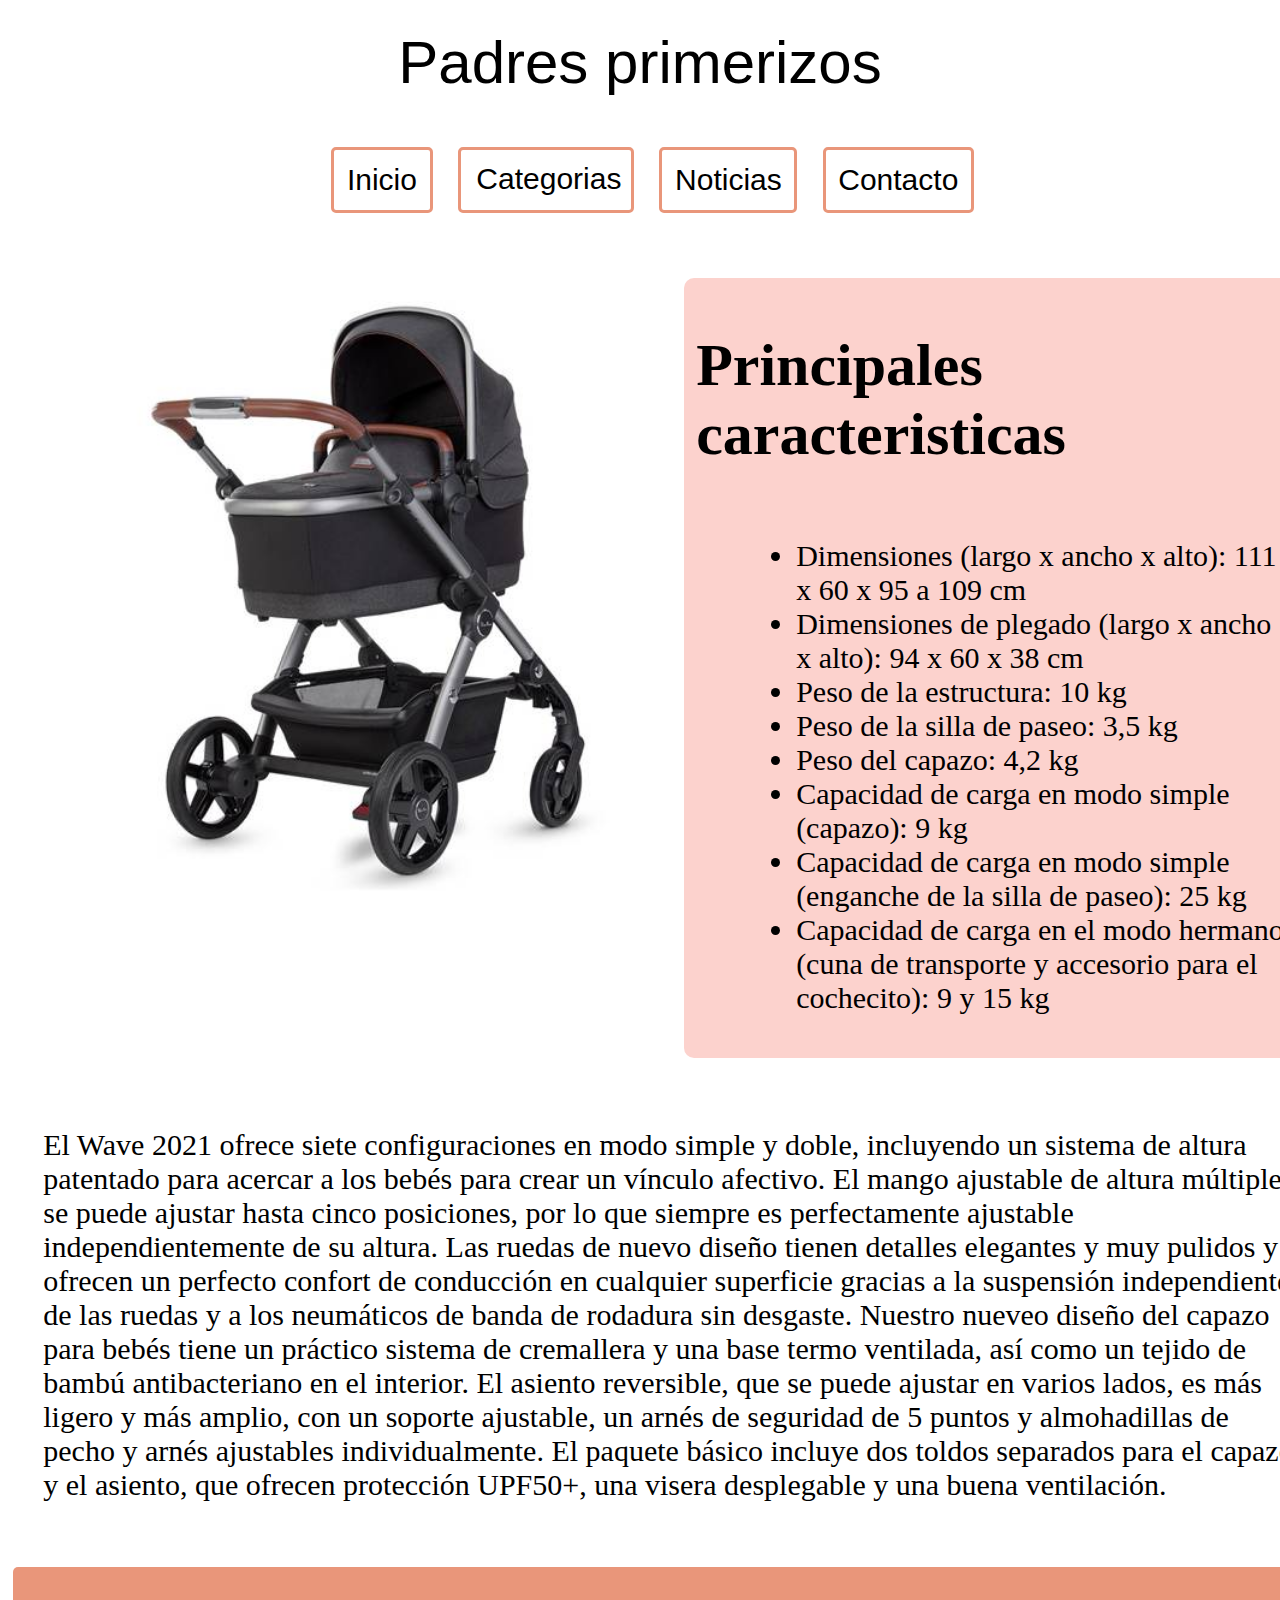
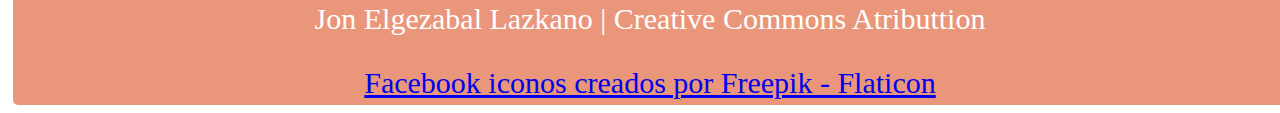
<file: sylverCrossWave.html>
<!DOCTYPE html>
<html  lang="es">
<head>
    <meta charset="utf-8">
    <meta name="description" content="Ejemplo de HTML5">
    <meta name="keywords" content="HTML5, CSS3, JavaScript">
    <title>Bebes</title>
    <link rel="stylesheet" href="css/estilos_Productos.css">
</head>
<body>
    <header> Padres primerizos</header>
    <main>
        <nav class="menu">
            <a class= "opcion-menu" href="index.html"> Inicio</a>                
            <div class= "dropdown" href="">   
                <a class= "opcion-categorias" href="categories.html"> Categorias</a>              
                <div class="dropdown-content">
                    <a rel="noopener" target="_blank" href="carritos.html"> Silla paseo</a>
                    <a rel="noopener" target="_blank" href=""> Silla coche</a>
                    <a rel="noopener" target="_blank" href=""> Porteo</a>
                    <a rel="noopener" target="_blank" href=""> Higiene</a>
                    <a rel="noopener" target="_blank" href=""> Calzado</a>
                    <a rel="noopener" target="_blank" href=""> Ropa</a>
                </div>
            </div>       
            <a class= "opcion-menu" href="news.html"> Noticias</a>    
            <a class= "opcion-menu" href="formular.html"> Contacto</a>    
        </nav>
        <section> 
            <section class="resumen">
                <section class="imagen">
                    <div class="imagen-producto"><img class="producto" src="img/silvercrosswave.jpg" alt="https://www.rosaoazul.es/silver-cross-carro-de-bebe-combi-wave-charcoal-coleccion-2021-a303830.html" width="600rem" height="600rem"></div>
                </section>   
                <section class="caracteristicas">
                    <h1> Principales caracteristicas</h1>
                    <ul class="lista">
                        <li>Dimensiones (largo x ancho x alto): 111 x 60 x 95 a 109 cm</li>
                        <li>Dimensiones de plegado (largo x ancho x alto): 94 x 60 x 38 cm</li>
                        <li>Peso de la estructura: 10 kg</li>
                        <li>Peso de la silla de paseo: 3,5 kg</li>
                        <li>Peso del capazo: 4,2 kg</li>
                        <li>Capacidad de carga en modo simple (capazo): 9 kg</li>
                        <li>Capacidad de carga en modo simple (enganche de la silla de paseo): 25 kg</li>
                        <li>Capacidad de carga en el modo hermano (cuna de transporte y accesorio para el cochecito): 9 y 15 kg</li>
                    </ul>
                </section> 
            </section>      
            <section>                
                <p>El Wave 2021 ofrece siete configuraciones en modo simple y doble, incluyendo un sistema de altura patentado para acercar a los bebés para 
                    crear un vínculo afectivo. El mango ajustable de altura múltiple se puede ajustar hasta cinco posiciones, por lo que siempre es perfectamente
                     ajustable independientemente de su altura.

                    Las ruedas de nuevo diseño tienen detalles elegantes y muy pulidos y ofrecen un perfecto confort de conducción en cualquier superficie gracias 
                    a la suspensión independiente de las ruedas y a los neumáticos de banda de rodadura sin desgaste. Nuestro nueveo diseño del capazo para bebés 
                    tiene un práctico sistema de cremallera y una base termo ventilada, así como un tejido de bambú antibacteriano en el interior.
                    
                    El asiento reversible, que se puede ajustar en varios lados, es más ligero y más amplio, con un soporte ajustable, un arnés de seguridad de 5 
                    puntos y almohadillas de pecho y arnés ajustables individualmente. El paquete básico incluye dos toldos separados para el capazo y el asiento, que ofrecen protección UPF50+, una visera desplegable y una buena ventilación.</p>
            </section> 
        </section>
    </main>
    <footer>
        <p>Jon Elgezabal Lazkano | Creative Commons Atributtion</p>
        <a href="https://www.flaticon.es/iconos-gratis/facebook" title="facebook iconos">Facebook iconos creados por Freepik - Flaticon</a>
    </footer>
</body>


    
</html>
</file>
<file: css/estilos.css>
/*Estilos de las etiquetas semánticas principales*/
html {
    font-size: 62.5%;
}

header {
	background-color: white;
	color: #000000;	
	font-family: Arial, Helvetica, sans-serif;
	font-size: 6rem;    
    padding: 2rem;
	margin: 0.5rem;
    text-align: center;
    align-items: center;
    justify-content: center;
}

footer {
	background-color: darksalmon;
	color: #fff;    
    width: 100%;   
	border-radius: 0.5rem;
	padding: 0.5rem;
	font-size: 3rem;
	margin: 0.5rem;
    text-align: center;
    align-items: center;
}

h2 {
    color: #000000;
    font-family: Arial, Helvetica, sans-serif;
    font-size: 3.5rem;
}

/*Estilo menú de navegación*/
.menu {
    display: flex;
    flex-direction: row;   
    width: 100%;
    padding: 1%;
    min-height: 3%;
    align-items: center;
    justify-content: center;    
    
}

.opcion-menu {    
    border-color: darksalmon;
    border-style: solid;
    border-radius: 0.5rem;
    border-width: 0.3rem;
    color: #000000;
    font-family: Arial, Helvetica, sans-serif;
    font-size: 3rem;
    margin: 1%;
    margin-bottom: 1%;
    padding: 1%;
    text-align: center; 
    text-decoration: none;
}

.dropdown {
    position: relative;
    display: inline-block;    
    border-color: darksalmon;
    border-style: solid;
    border-radius: 0.5rem;
    border-width: 0.3rem;
    color: #000000;
    font-family: Arial, Helvetica, sans-serif;
    font-size: 3rem;
    margin: 1%;
    margin-bottom: 1%;
    padding: 1%;
    text-align: center; 
    text-decoration: none;
    /*padding: 0.1%;*/
}

.dropdown-content {
    display: none;
    position: absolute;
    width: 100%;
    overflow: auto;
    box-shadow: 0px 8px 16px 0px rgb(252, 210, 205);
    font-size: 3rem;    
    color: #000000;
    font-family: Arial, Helvetica, sans-serif;
    text-decoration: none;     
    margin-top: 10%;
}

.dropdown:hover .dropdown-content {
    display: block;
}

.boton-categorias {
    background-color: white;    
    border-style: none;
    border-width: 0.3rem;
    border-radius: 0.5rem;
    color: #000000;
    font-family: Arial, Helvetica, sans-serif;
    font-size: 3rem;
    /*margin: 1%;*/
    margin-bottom: 1%;
    padding: 10%;
    text-align: center; 
    text-decoration: none;
}

/*Estilo contenedor*/
section {
	background-color: white;
	color: #fff;
    width: 100%;
	padding: 1%;
	font-size: 3rem;
	margin: 0.5rem;
    display: flex;
    flex-direction: row;
}

/*Estilo aside*/
aside {
    float: right;
	background-color: #89dff0;
	color: #fff;
	border-radius: 1rem;
	padding: 2rem;
	font-size: 3rem;
	margin: 0.5rem;
    width: 30rem;
}

.contenedor {
    background: #white;
    color: #000000;
    width: 60%;
    border-radius: 0.5rem;
    margin: 2%;
    margin-top: 1%;
    padding: 1%;
    min-height: 20%;    
    display: flex;
    align-items: flex-start;
    justify-content: left;
    flex-direction: column;
    font-family: Arial, Helvetica, sans-serif;
}

.contenedor-rrss {
    float: right;
    color: #000000;
    background: rgb(252, 210, 205);
    border-radius: 0.5rem;
    margin: 0 auto;
    margin-top: 1%;    
    /*height: 1200px;*/
    width: 30%;
    display: flex;
    align-items: center;
    justify-content: left;
    flex-direction: column;
    font-family: Arial, Helvetica, sans-serif;
    
}
.fotos-categorias {
    background: rgb(252, 210, 205);
    margin: 0 auto;
    padding: 1%;
    width: 100%;
    display: flex;
    flex-direction: row;
    flex-wrap: wrap;
    align-items: center;
    justify-content: center;
}
.imagen-categoria {
    background: rgb(252, 210, 205);    
    margin: 1%;
    display: flex;
    flex-direction: row;
    flex-wrap: wrap;
}
.icono-rrss {
    background: rgb(252, 210, 205);    
    margin: 2%;
    display: flex;
    flex-direction: row;    
}

.articulo-noticia {
    border-color: darksalmon;
    background-color: white;
    color: #000000;
    width: 80%;   
	border-radius: 0.5rem;
	padding: 0.5rem;
	font-size: 3rem;
	margin: 0.5rem;
    text-align: left;
}

.contenedor-noticia {    
    background-color: white;    
    color: #000000;
    width: 100%;   
	border-radius: 0.5rem;
	padding: 0.5rem;
	font-size: 3rem;
	margin: 0.5rem;
    margin-top: 10rem;
    text-align: left;
    display: flex;
    flex-direction: row;
}
.contenedor-presentacion {    
    background-color: white;    
    color: #000000;
    width: 100%;   
	border-radius: 0.5rem;
	padding: 0.5rem;
	font-size: 3rem;
	margin: 0.5rem;
    text-align: left;
    display: flex;
    flex-direction: column;
}

.boton-leer {    
    background-color: darksalmon;
    border-color:darksalmon;
    border-style: solid;
    border-radius: 0.5rem;
    border-width: 0.3rem;
    color: #000000;
    font-family: Arial, Helvetica, sans-serif;
    font-size: 3rem;
    margin: 1%;
    margin-bottom: 1%;
    padding: 1%;
    text-align: center; 
    text-decoration: none;
    font-weight: bold;
    float: right;
}

.news-heading {
    font-size: 5rem;
}
</file>
<file: css/estilos_Productos.css>
/*Estilos de las etiquetas semánticas principales*/
html {
    font-size: 62.5%;
}

header {
	background-color: white;
	color: #000000;	
	font-family: Arial, Helvetica, sans-serif;
	font-size: 6rem;    
    padding: 2rem;
	margin: 0.5rem;
    text-align: center;
    align-items: center;
    justify-content: center;
}



footer {
	background-color: darksalmon;
	color: #fff;    
    width: 100%;   
	border-radius: 0.5rem;
	padding: 0.5rem;
	font-size: 3rem;
	margin: 0.5rem;
    text-align: center;
    align-items: center;
}


/*Estilo menú de navegación*/
.menu {
    display: flex;
    flex-direction: row;   
    width: 100%;
    padding: 1%;
    min-height: 3%;
    align-items: center;
    justify-content: center;    
    
}

.opcion-menu {    
    border-color: darksalmon;
    border-style: solid;
    border-radius: 0.5rem;
    border-width: 0.3rem;
    color: #000000;
    font-family: Arial, Helvetica, sans-serif;
    font-size: 3rem;
    margin: 1%;
    margin-bottom: 1%;
    padding: 1%;
    text-align: center; 
    text-decoration: none;
}

.opcion-categorias {    
    border-style: none;
    border-radius: 0.5rem;
    border-width: 0.3rem;
    color: #000000;
    font-family: Arial, Helvetica, sans-serif;
    font-size: 3rem;
    margin: 1%;
    margin-bottom: 1%;
    padding: 1%;
    text-align: center; 
    text-decoration: none;
}

.dropdown {
    position: relative;
    display: inline-block;    
    border-color: darksalmon;
    border-style: solid;
    border-radius: 0.5rem;
    border-width: 0.3rem;
    color: #000000;
    font-family: Arial, Helvetica, sans-serif;
    font-size: 3rem;
    margin: 1%;
    margin-bottom: 1%;
    padding: 1%;
    text-align: center; 
    text-decoration: none;
    /*padding: 0.1%;*/
}

.dropdown-content {
    display: none;
    position: absolute;
    width: 100%;
    overflow: auto;
    box-shadow: 0px 8px 16px 0px rgb(252, 210, 205);
    font-size: 3rem;    
    color: #000000;
    font-family: Arial, Helvetica, sans-serif;
    text-decoration: none;     
    margin-top: 10%;
}

.dropdown:hover .dropdown-content {
    display: block;
}

.boton-categorias {
    background-color: white;    
    border-style: none;
    border-width: 0.3rem;
    border-radius: 0.5rem;
    color: #000000;
    font-family: Arial, Helvetica, sans-serif;
    font-size: 3rem;
    /*margin: 1%;*/
    margin-bottom: 1%;
    padding: 10%;
    text-align: center; 
    text-decoration: none;
}

/*Estilo contenedor*/
section {
	background-color: white;	
    width: 100%;
	padding: 1%;
	font-size: 3rem;
	margin: 0.5rem;
    display: flex;
    flex-direction: column;
}



.resumen {
    width: 100%;
    flex-direction: row;
}

.caracteristicas {
    background: rgb(252, 210, 205);
    width: 50%;
    color: #000000;
    border-radius: 1rem;
    margin: 0.5rem;
}

.imagen {
    width: 50%;
    text-align: center;
}

.lista {
    margin-left: 5rem;
    padding-left: 5rem;
}
</file>
<file: css/estilos_noticias.css>
/*Estilos de las etiquetas semánticas principales*/
html {
    font-size: 62.5%;
}

header {
	background-color: white;
	color: #000000;	
	font-family: Arial, Helvetica, sans-serif;
	font-size: 6rem;    
    padding: 2rem;
	margin: 0.5rem;
    text-align: center;
    align-items: center;
    justify-content: center;
}

footer {
	background-color: darksalmon;
	color: #fff;    
    width: 100%;   
	border-radius: 0.5rem;
	padding: 0.5rem;
	font-size: 3rem;
	margin: 0.5rem;
    text-align: center;
    align-items: center;
}

h2 {
    color: #000000;
    font-family: Arial, Helvetica, sans-serif;
    font-size: 3.5rem;
}

/*Estilo menú de navegación*/
.menu {
    display: flex;
    flex-direction: row;   
    width: 100%;
    padding: 1%;
    min-height: 3%;
    align-items: center;
    justify-content: center;    
    
}

.opcion-menu {    
    border-color: darksalmon;
    border-style: solid;
    border-radius: 0.5rem;
    border-width: 0.3rem;
    color: #000000;
    font-family: Arial, Helvetica, sans-serif;
    font-size: 3rem;
    margin: 1%;
    margin-bottom: 1%;
    padding: 1%;
    text-align: center; 
    text-decoration: none;
}

.dropdown {
    position: relative;
    display: inline-block;    
    border-color: darksalmon;
    border-style: solid;
    border-radius: 0.5rem;
    border-width: 0.3rem;
    color: #000000;
    font-family: Arial, Helvetica, sans-serif;
    font-size: 3rem;
    margin: 1%;
    margin-bottom: 1%;
    padding: 1%;
    text-align: center; 
    text-decoration: none;
    /*padding: 0.1%;*/
}

.dropdown-content {
    display: none;
    position: absolute;
    width: 100%;
    overflow: auto;
    box-shadow: 0px 8px 16px 0px rgb(252, 210, 205);
    font-size: 3rem;    
    color: #000000;
    font-family: Arial, Helvetica, sans-serif;
    text-decoration: none;     
    margin-top: 10%;
}

.dropdown:hover .dropdown-content {
    display: block;
}

.boton-categorias {
    background-color: white;    
    border-style: none;
    border-width: 0.3rem;
    border-radius: 0.5rem;
    color: #000000;
    font-family: Arial, Helvetica, sans-serif;
    font-size: 3rem;
    /*margin: 1%;*/
    margin-bottom: 1%;
    padding: 10%;
    text-align: center; 
    text-decoration: none;
}

/*Estilo contenedor*/
section {
	background-color: white;
	color: #fff;
    width: 100%;
	padding: 1%;
	font-size: 3rem;
	margin: 0.5rem;
    display: flex;
    flex-direction: row;
}

/*Estilo aside*/
aside {
    float: right;
	background-color: #89dff0;
	color: #fff;
	border-radius: 1rem;
	padding: 2rem;
	font-size: 3rem;
	margin: 0.5rem;
    width: 30rem;
}

.contenedor {
    background: #white;
    color: #000000;
    width: 60%;
    border-radius: 0.5rem;
    margin: 2%;
    margin-top: 1%;
    padding: 1%;
    min-height: 20%;    
    display: flex;
    align-items: flex-start;
    align-items: center;
    justify-content:left;
    flex-direction: column;
    font-family: Arial, Helvetica, sans-serif;
}

.contenedor-rrss {
    float: right;
    color: #000000;
    background: rgb(252, 210, 205);
    border-radius: 0.5rem;
    margin: 0 auto;
    margin-top: 1%;    
    /*height: 1200px;*/
    width: 30%;
    display: flex;
    align-items: center;
    justify-content: left;
    flex-direction: column;
    font-family: Arial, Helvetica, sans-serif;
    
}
.fotos-categorias {
    background: rgb(252, 210, 205);
    margin: 0 auto;
    padding: 1%;
    width: 100%;
    display: flex;
    flex-direction: row;
    flex-wrap: wrap;
    align-items: center;
    justify-content: center;
}
.imagen-categoria {
    background: rgb(252, 210, 205);    
    margin: 1%;
    display: flex;
    flex-direction: row;
    flex-wrap: wrap;
}
.icono-rrss {
    background: rgb(252, 210, 205);    
    margin: 2%;
    display: flex;
    flex-direction: row;    
}

.articulo-noticia {
    border-color: darksalmon;
    background-color: white;
    color: #000000;
    width: 80%;   
	border-radius: 0.5rem;
	padding: 0.5rem;
	font-size: 3rem;
	margin: 0.5rem;
    text-align: left;
}

.contenedor-noticia {    
    background-color: white;
    border-color: rgb(252, 210, 205);
    border-width: 0.5rem;
    border-style: solid;
    color: #000000;
    width: 100%;   
	border-radius: 0.5rem;
	padding: 0.5rem;
	font-size: 3rem;
	margin: 0.5rem;
    text-align: left;
    display: flex;
    flex-direction: row;
}

.boton-leer {    
    background-color: darksalmon;
    border-style:solid;
    border-color: darksalmon;
    border-style: solid;
    border-radius: 0.5rem;
    border-width: 0.3rem;
    color: #000000;
    font-family: Arial, Helvetica, sans-serif;
    font-size: 3rem;
    margin: 1%;
    margin-bottom: 1%;
    padding: 1%;
    text-align: center; 
    text-decoration: none;
    font-weight: bold;
    float: right;
}

.news-heading {
    font-size: 5rem;
}
</file>
<file: css/estilos_Categorias.css>
/*Estilos de las etiquetas semánticas principales*/
html {
    font-size: 62.5%;
}

header {
	background-color: white;
	color: #000000;	
	font-family: Arial, Helvetica, sans-serif;
	font-size: 6rem;    
    padding: 2rem;
	margin: 0.5rem;
    text-align: center;
    align-items: center;
    justify-content: center;
}



footer {
	background-color: darksalmon;
	color: #fff;    
    width: 100%;   
	border-radius: 0.5rem;
	padding: 0.5rem;
	font-size: 3rem;
	margin: 0.5rem;
    text-align: center;
    align-items: center;
}


/*Estilo menú de navegación*/
.menu {
    display: flex;
    flex-direction: row;   
    width: 100%;
    padding: 1%;
    min-height: 3%;
    align-items: center;
    justify-content: center;    
    border-color: darksalmon;
}

.opcion-menu {    
    border-color: darksalmon;
    border-style: solid;
    border-radius: 0.5rem;
    border-width: 0.3rem;
    color: #000000;
    font-family: Arial, Helvetica, sans-serif;
    font-size: 3rem;
    margin: 1%;
    margin-bottom: 1%;
    padding: 1%;
    text-align: center; 
    text-decoration: none;
}

.opcion-categorias {    
    border-style: none;
    border-radius: 0.5rem;
    border-width: 0.3rem;
    color: #000000;
    font-family: Arial, Helvetica, sans-serif;
    font-size: 3rem;
    margin: 1%;
    margin-bottom: 1%;
    padding: 1%;
    text-align: center; 
    text-decoration: none;
}

.dropdown {
    position: relative;
    display: inline-block;    
    border-color: darksalmon;
    border-style: solid;
    border-radius: 0.5rem;
    border-width: 0.3rem;
    color: #000000;
    font-family: Arial, Helvetica, sans-serif;
    font-size: 3rem;
    margin: 1%;
    margin-bottom: 1%;
    padding: 1%;
    text-align: center; 
    text-decoration: none;
    /*padding: 0.1%;*/
}

.dropdown-content {
    display: none;
    position: absolute;
    width: 100%;
    overflow: auto;
    box-shadow: 0px 8px 16px 0px rgb(252, 210, 205);
    font-size: 3rem;    
    color: #000000;
    font-family: Arial, Helvetica, sans-serif;
    text-decoration: none;     
    margin-top: 10%;
}

.dropdown:hover .dropdown-content {
    display: block;
}

.boton-categorias {
    background-color: white;    
    border-style: none;
    border-width: 0.3rem;
    border-radius: 0.5rem;
    color: #000000;
    font-family: Arial, Helvetica, sans-serif;
    font-size: 3rem;
    /*margin: 1%;*/
    margin-bottom: 1%;
    padding: 10%;
    text-align: center; 
    text-decoration: none;
}

/*Estilo contenedor*/
section {
	background-color: white;
	color: #fff;
    width: 100%;
	padding: 1%;
	font-size: 3rem;
	margin: 0.5rem;
    display: flex;

}

.contenedor-categorias {
    float: right;
    color: #000000;
    background-color: rgb(252, 210, 205);
    border-radius: 0.5rem;
    padding: 0rem;
    margin: 0.5rem;
    margin-top: 0%;    
    width: 100%;
    /*height: 1200px;*/    
    display: flex;
    align-items: center;
    justify-content: center;
    flex-direction: column;
    font-family: Arial, Helvetica, sans-serif;    
}

.fotos-categorias {
    background: rgb(252, 210, 205);
    margin: 0%;
    padding: 0%;
    width: 100%;
    font-size: 5rem;
    display: flex;
    flex-direction: row;
    flex-wrap: wrap;
    align-items: center;
    justify-content: center;
}

.imagen-categoria {  
    margin: 1%;   
}

.icono-rrss {
    background: rgb(252, 210, 205);    
    margin: 2%;
    display: flex;
    flex-direction: row;    
}

.nameinput {
    width: 50%;
    font-size: 3rem;
}

.messageinput {
    width: 100%;
    font-size: 3rem;
}

.inputlabel{
    margin-top: 1.5rem;
}
</file>
<file: css/estilos_Formulario.css>
/*Estilos de las etiquetas semánticas principales*/
html {
    font-size: 62.5%;
}

header {
	background-color: white;
	color: #000000;	
	font-family: Arial, Helvetica, sans-serif;
	font-size: 6rem;    
    padding: 2rem;
	margin: 0.5rem;
    text-align: center;
    align-items: center;
    justify-content: center;
}



footer {
	background-color: darksalmon;
	color: #fff;    
    width: 100%;   
	border-radius: 0.5rem;
	padding: 0.5rem;
	font-size: 3rem;
	margin: 0.5rem;
    text-align: center;
    align-items: center;
}


/*Estilo menú de navegación*/
.menu {
    display: flex;
    flex-direction: row;   
    width: 100%;
    padding: 1%;
    min-height: 3%;
    align-items: center;
    justify-content: center;    
    
}

.opcion-menu {    
    border-color: darksalmon;
    border-style: solid;
    border-radius: 0.5rem;
    border-width: 0.3rem;
    color: #000000;
    font-family: Arial, Helvetica, sans-serif;
    font-size: 3rem;
    margin: 1%;
    margin-bottom: 1%;
    padding: 1%;
    text-align: center; 
    text-decoration: none;
}

.opcion-categorias {    
    border-style: none;
    border-radius: 0.5rem;
    border-width: 0.3rem;
    color: #000000;
    font-family: Arial, Helvetica, sans-serif;
    font-size: 3rem;
    margin: 1%;
    margin-bottom: 1%;
    padding: 1%;
    text-align: center; 
    text-decoration: none;
}

.dropdown {
    position: relative;
    display: inline-block;    
    border-color: darksalmon;
    border-style: solid;
    border-radius: 0.5rem;
    border-width: 0.3rem;
    color: #000000;
    font-family: Arial, Helvetica, sans-serif;
    font-size: 3rem;
    margin: 1%;
    margin-bottom: 1%;
    padding: 1%;
    text-align: center; 
    text-decoration: none;
    /*padding: 0.1%;*/
}

.dropdown-content {
    display: none;
    position: absolute;
    width: 100%;
    overflow: auto;
    box-shadow: 0px 8px 16px 0px rgb(252, 210, 205);
    font-size: 3rem;    
    color: #000000;
    font-family: Arial, Helvetica, sans-serif;
    text-decoration: none;     
    margin-top: 10%;
}

.dropdown:hover .dropdown-content {
    display: block;
}

.boton-categorias {
    background-color: white;    
    border-style: none;
    border-width: 0.3rem;
    border-radius: 0.5rem;
    color: #000000;
    font-family: Arial, Helvetica, sans-serif;
    font-size: 3rem;
    /*margin: 1%;*/
    margin-bottom: 1%;
    padding: 10%;
    text-align: center; 
    text-decoration: none;
}

/*Estilo contenedor*/
section {
	background-color: white;
	color: #fff;
    width: 100%;
	padding: 1%;
	font-size: 3rem;
	margin: 0.5rem;
    display: flex;
    flex-direction: row;
}

.formulario {
    width: 60%;
}

.campo-formulario {
    background: #white;
    border-color: darksalmon;
    border-style: solid;
    border-radius: 0.5rem;
    border-width: 0.3rem;
    color: #000000;    
    width: 100%;
    /*height: 100%;*/
    border-radius: 0.5rem;
    margin: 2%;
    margin-top: 1%;
    padding: 1%;       
    display: flex;
    align-items: flex-start;
    justify-content: left;
    flex-wrap: wrap;
    font-family: Arial, Helvetica, sans-serif;
}

.input-column-class {
    display: flex;
    flex-direction: column;
    width: 100%;
    color: #000000;
    padding: 1%; 
    margin: 2%;
}

.contenedor-rrss {
    float: right;
    color: #000000;
    background: rgb(252, 210, 205);
    border-radius: 0.5rem;
    margin: 0 auto;
    margin-top: 1%;    
    /*height: 1200px;*/
    width: 30%;
    display: flex;
    align-items: center;
    justify-content: left;
    flex-direction: column;
    font-family: Arial, Helvetica, sans-serif;    
}

.fotos-categorias {
    background: rgb(252, 210, 205);
    margin: 0 auto;
    padding: 1%;
    width: 90%;
    display: flex;
    flex-direction: row;
    flex-wrap: wrap;
    align-items: center;
    justify-content: center;
}

.imagen-categoria {
    background: rgb(252, 210, 205);    
    margin: 1%;
    display: flex;
    flex-direction: row;
    flex-wrap: wrap;
}

.icono-rrss {
    background: rgb(252, 210, 205);    
    margin: 2%;
    display: flex;
    flex-direction: row;    
}

.nameinput {
    width: 50%;
    font-size: 3rem;
}

.messageinput {
    width: 100%;
    font-size: 3rem;
}

.inputlabel{
    margin-top: 1.5rem;
}

.boton-enviar {    
    background-color: darksalmon;
    border-style:solid;
    border-color: darksalmon;
    border-style: solid;
    border-radius: 0.5rem;
    border-width: 0.3rem;
    color: #000000;
    font-family: Arial, Helvetica, sans-serif;
    font-size: 3rem;
    margin: 1%;
    margin-bottom: 1%;
    padding: 1%;
    width: 30%;
    text-align: center; 
    text-decoration: none;
    font-weight: bold;
    cursor: pointer;
}

.boton-enviar:hover {
    background-color: rgb(233, 99, 55);
    transition: 0.2s;
  }
</file>
